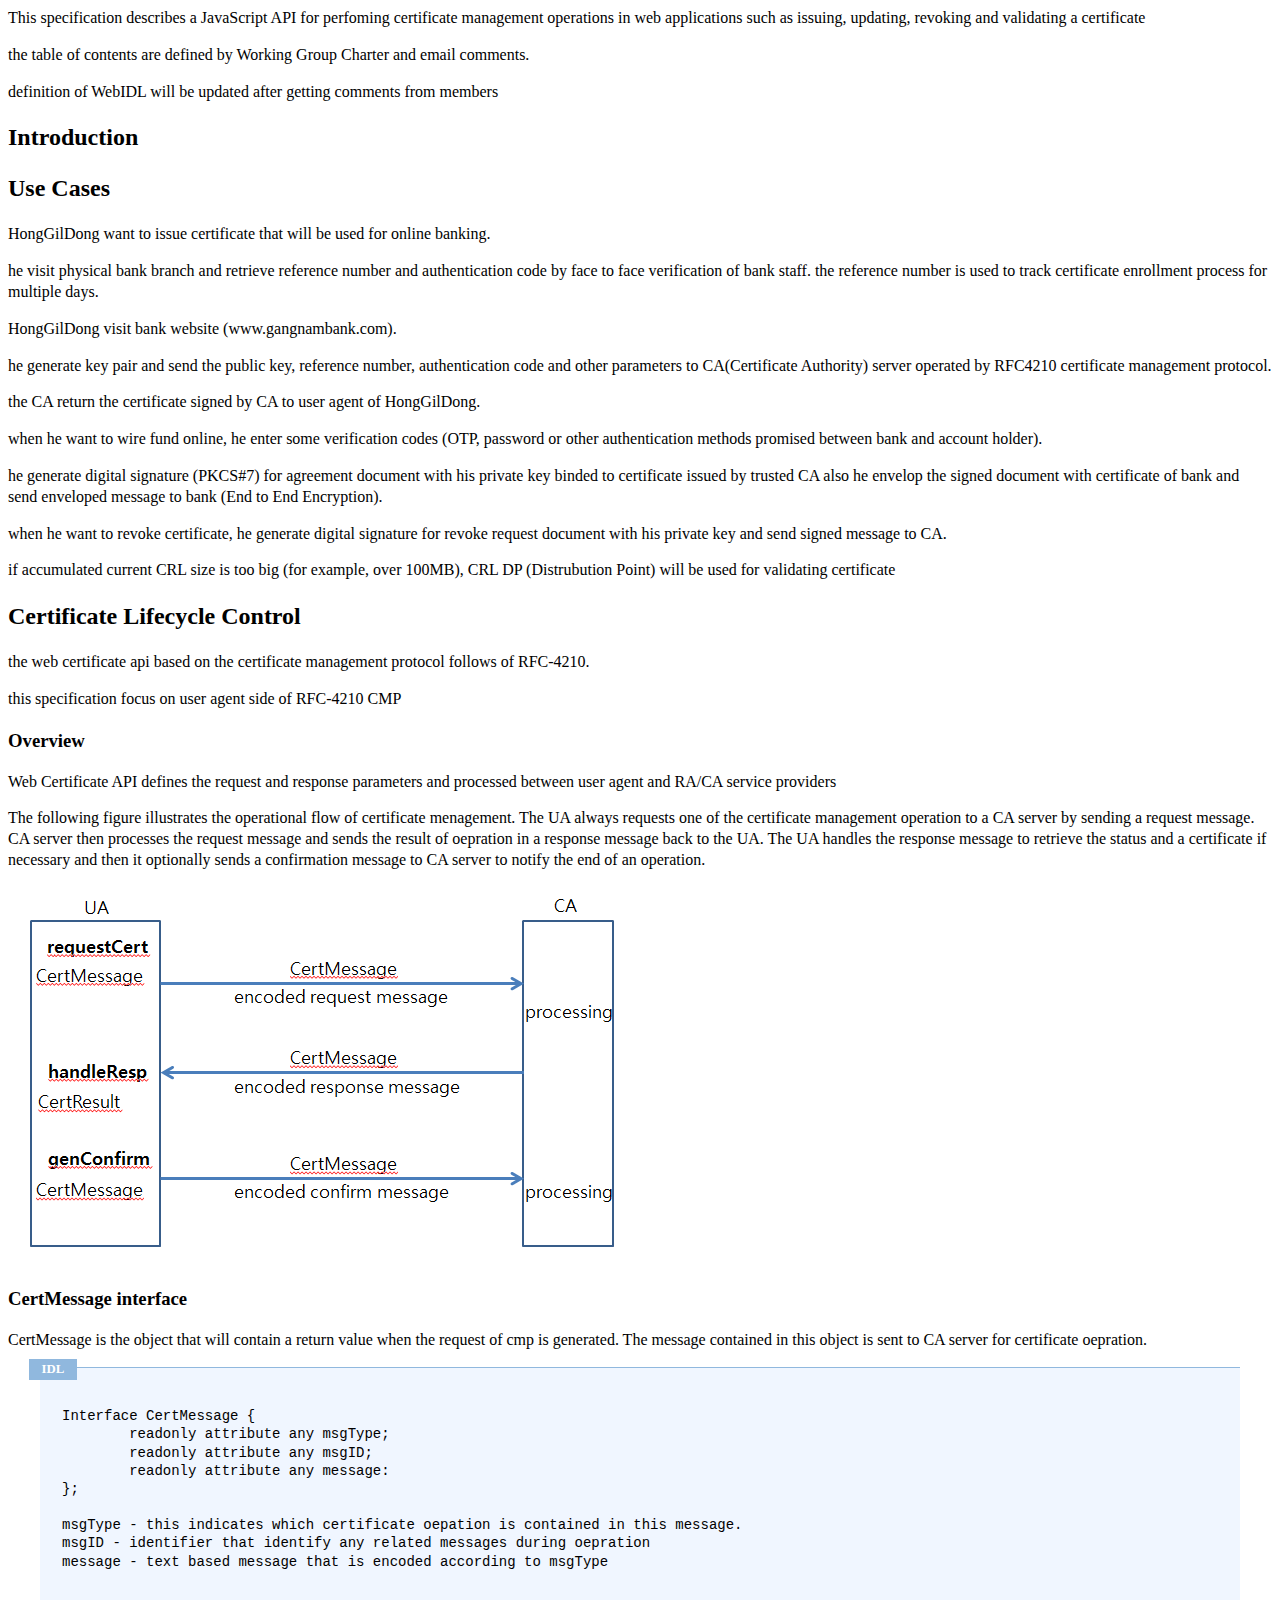
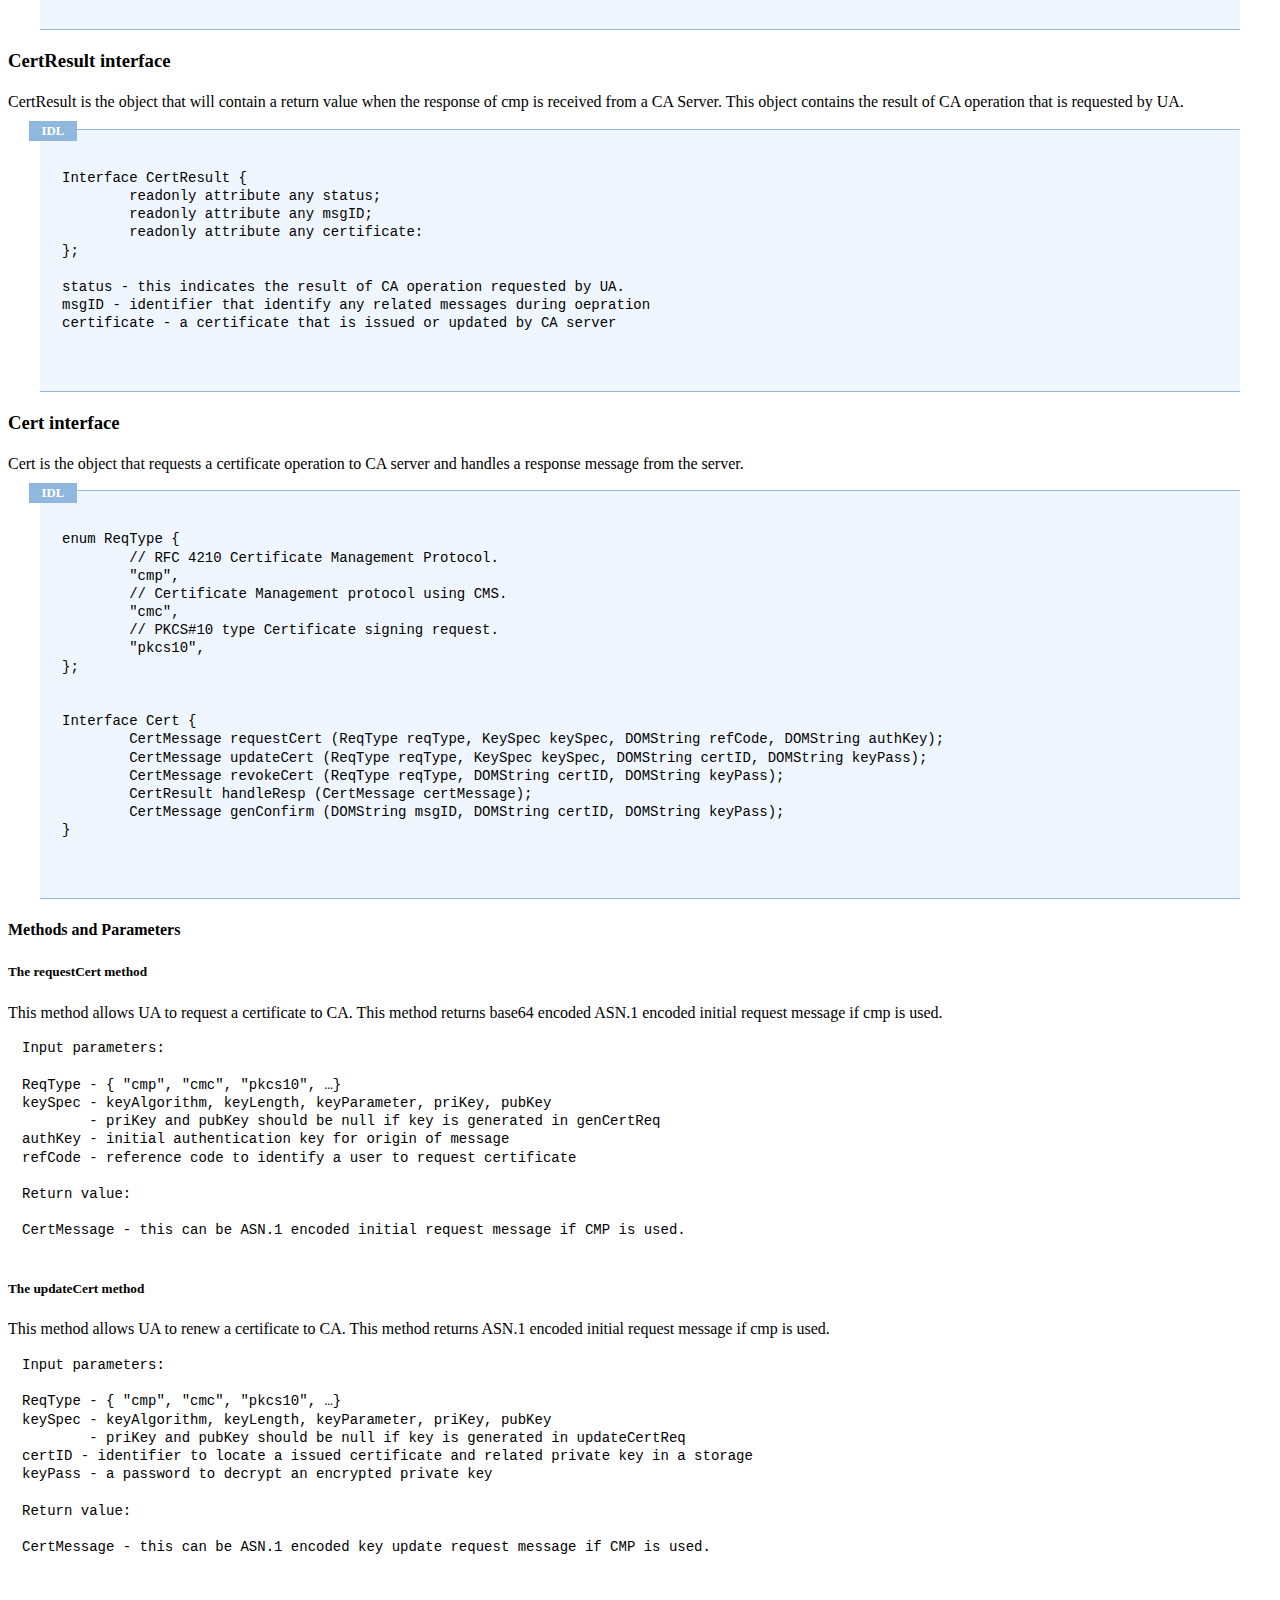
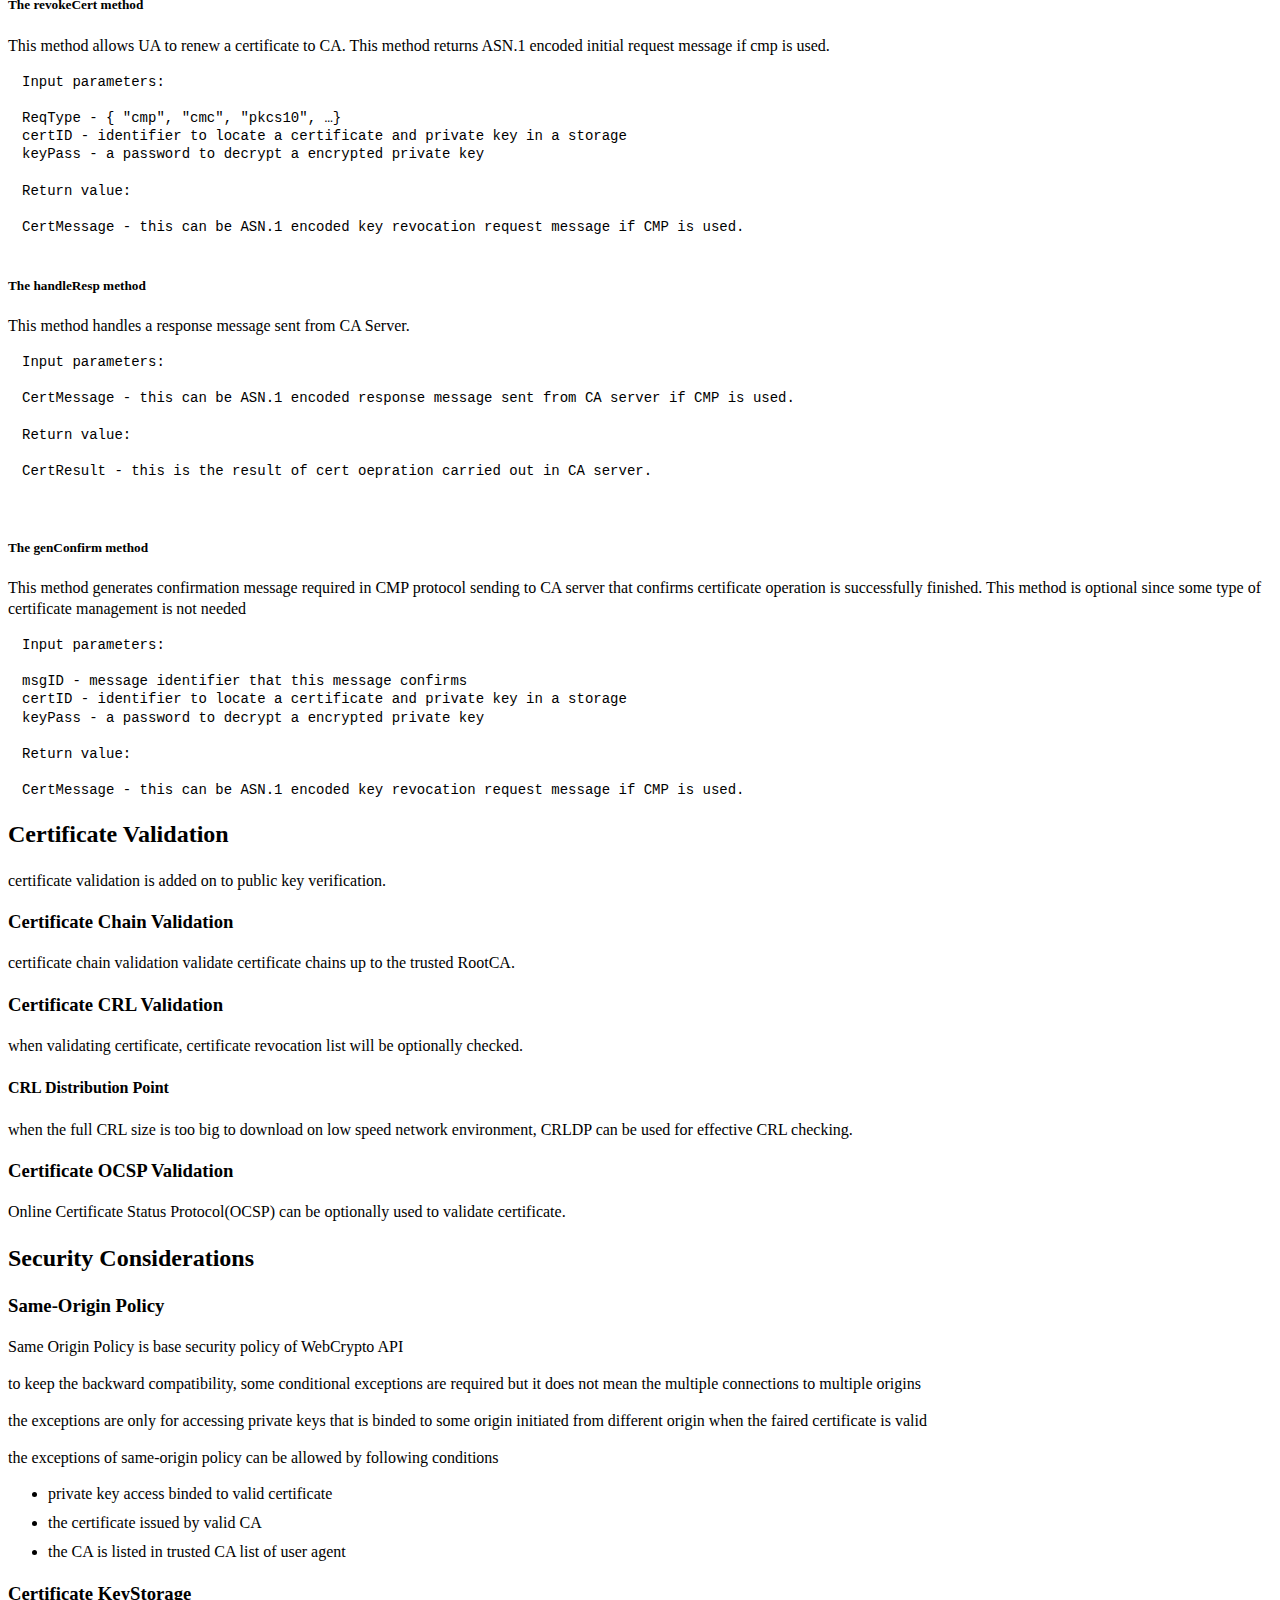
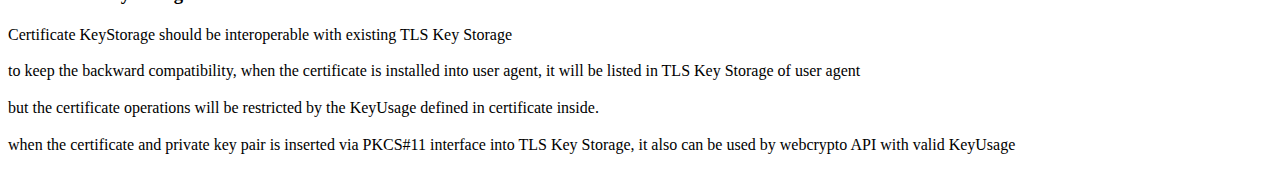
<file: webcertapi.html>
<!DOCTYPE html>
<html>
<head>
<title>Web Certificate API Specification</title>
<meta http-equiv='Content-Type' content='text/html;charset=utf-8' />
<LINK rel=stylesheet type=text/css href="webcrypto.css">

<script src='http://www.w3.org/Tools/respec/respec-w3c-common' class='remove' async></script>
<script class='remove'>
      var respecConfig = {
          // document info
          specStatus:           "ED",
          shortName:            "webcertapi",
          // publishDate:   "2013-03-29",
          // previousMaturity: "WD",
          // previousPublishDate:  "2009-03-15",
          // previousURI : "http://dev.w3.org/2009/dap/ReSpec.js/documentation.html",
          previousURI:           "http://mountielee.github.com/webcertapi/webcertapi_draft.html",
          copyrightStart:       "2013",
          edDraftURI:           "http://mountielee.github.com/webcertapi/webcertapi.html",
          // lcEnd:  "2010-08-06",
          // extraCSS:             ["../css/respec.css"],
          extraCSS:             ["http://dev.w3.org/2009/dap/ReSpec.js/css/respec.css"],

          // editors
          editors:  [
              { name: "Mountie Lee", url: "",
                company: "PayGate", companyURL: "http://www.paygate.net/" },
              { name: "Sangrae Cho", url: "",
                company: "ETRI", companyURL: "http://www.etri.or.kr/" },
          ],
          
          // WG
          wg:           "Web Cryptography Working Group",
          wgURI:        "http://www.w3.org/2012/webcrypto/",
          wgPublicList: "",
          wgPatentURI:  "",
      };
    </script>
</head>
<body>
        <section id='abstract'>
		This specification describes a JavaScript API for perfoming certificate management operations in web applications such as issuing, updating, revoking and validating a certificate
	</section>

	<section id='sotd'>
		<p>the table of contents are defined by Working Group Charter and email comments.</p>
		<p>definition of WebIDL will be updated after getting comments from members</p>
	</section>

	<section>
		<h2>Introduction</h2>
	</section>
	<section>
		<h2>Use Cases</h2>
		<p>HongGilDong want to issue certificate that will be used for online banking.</p>
        <p>he visit physical bank branch and retrieve reference number and authentication code by face to face verification of bank staff.  the reference number is used to track certificate enrollment process for multiple days.</p>
        <p>HongGilDong visit bank website (www.gangnambank.com).</p>
        <p>he generate key pair and send the public key, reference number, authentication code and other parameters to CA(Certificate Authority) server operated by RFC4210 certificate management protocol.</p>
        <p>the CA return the certificate signed by CA to user agent of HongGilDong.</p>
        <p>when he want to wire fund online, he enter some verification codes (OTP, password or other authentication methods promised between bank and account holder).</p>
        <p>he generate digital signature (PKCS#7) for agreement document with his private key binded to certificate issued by trusted CA also he envelop the signed document with certificate of bank and send enveloped message to bank (End to End Encryption).</p>
        <p>when he want to revoke certificate, he generate digital signature for revoke request document with his private key and send signed message to CA.</p>
        <p>if accumulated current CRL size is too big (for example, over 100MB), CRL DP (Distrubution Point) will be used for validating certificate</p>
	</section>

	<section>
		<h2>Certificate Lifecycle Control</h2>
		<p>the web certificate api based on the certificate management protocol follows of RFC-4210. </p>
		<p>this specification focus on user agent side of RFC-4210 CMP</P>
		<section>
			<h3>Overview</h3>
			<p>Web Certificate API defines the request and response parameters and processed between user agent and RA/CA service providers</p>
			<p>The following figure illustrates the operational flow of certificate menagement. The UA always requests one of the certificate management operation to a CA server by sending a request message. CA server then processes the request message and sends the result of oepration in a response message back to the UA. The UA handles the response message to retrieve the status and a certificate if necessary and then it optionally sends a confirmation message to CA server to notify the end of an operation.</p>
			<img src=cert_overview.PNG />
		</section>	
		<section>
			<h3>CertMessage interface</h3>
			<p>CertMessage is the object that will contain a return value when the request of cmp is generated. The message contained in this object is sent to CA server for certificate oepration.</p>
		<div class="block">
		<div class="blockTitleDiv"><span class="blockTitle">IDL</span></div>
                <div class="blockContent">
		<pre class="code">
		<code class="idl-code">
Interface CertMessage { 
        readonly attribute any msgType;
        readonly attribute any msgID;
        readonly attribute any message:
};

msgType - this indicates which certificate oepation is contained in this message.
msgID - identifier that identify any related messages during oepration
message - text based message that is encoded according to msgType
        	</code>
		</pre>
        	</div>
        	</div>
        	        
		</section>	
		<section>
			<h3>CertResult interface</h3>
			<p>CertResult is the object that will contain a return value when the response of cmp is received from a CA Server. This object contains the result of CA operation that is requested by UA.</p>

		<div class="block">
		<div class="blockTitleDiv"><span class="blockTitle">IDL</span></div>
                <div class="blockContent">
		<pre class="code">
		<code class="idl-code">
Interface CertResult { 
	readonly attribute any status;
	readonly attribute any msgID;
	readonly attribute any certificate:
};

status - this indicates the result of CA operation requested by UA.
msgID - identifier that identify any related messages during oepration
certificate - a certificate that is issued or updated by CA server
		</code>
		</pre>
		</div>
		</div>
		</section>	
		<section>
			<h3>Cert interface</h3>
			<p>Cert is the object that requests a certificate operation to CA server and handles a response message from the server.</p>
		<div class="block">
		<div class="blockTitleDiv"><span class="blockTitle">IDL</span></div>
                <div class="blockContent">
		<pre class="code">
			<code class="idl-code">
enum ReqType {
	// RFC 4210 Certificate Management Protocol.
	"cmp",
	// Certificate Management protocol using CMS.
	"cmc",
	// PKCS#10 type Certificate signing request.
	"pkcs10",
};


Interface Cert {
	CertMessage requestCert (ReqType reqType, KeySpec keySpec, DOMString refCode, DOMString authKey);
	CertMessage updateCert (ReqType reqType, KeySpec keySpec, DOMString certID, DOMString keyPass);
	CertMessage revokeCert (ReqType reqType, DOMString certID, DOMString keyPass);
	CertResult handleResp (CertMessage certMessage);
	CertMessage genConfirm (DOMString msgID, DOMString certID, DOMString keyPass);
}
			</code>
		</pre>
		</div>
		</div>
			<section>
				<h4>Methods and Parameters</h4>
				<section>
					<h5>The requestCert method</h5>
					<p>This method allows UA to request a certificate to CA. This method returns base64 encoded ASN.1 encoded initial request message if cmp is used.</p>
					<pre class="code">
Input parameters:

ReqType - { "cmp", "cmc", "pkcs10", …}
keySpec - keyAlgorithm, keyLength, keyParameter, priKey, pubKey 
	- priKey and pubKey should be null if key is generated in genCertReq
authKey - initial authentication key for origin of message
refCode - reference code to identify a user to request certificate

Return value:

CertMessage - this can be ASN.1 encoded initial request message if CMP is used.
					</pre>
				</section>
				<section>
					<h5>The updateCert method</h5>
					<p>This method allows UA to renew a certificate to CA. This method returns ASN.1 encoded initial request message if cmp is used.</p>
					<pre class="code">
Input parameters:

ReqType - { "cmp", "cmc", "pkcs10", …}
keySpec - keyAlgorithm, keyLength, keyParameter, priKey, pubKey 
	- priKey and pubKey should be null if key is generated in updateCertReq
certID - identifier to locate a issued certificate and related private key in a storage
keyPass - a password to decrypt an encrypted private key

Return value:

CertMessage - this can be ASN.1 encoded key update request message if CMP is used.
					</pre>
				</section>
				<section>
					<h5>The revokeCert method</h5>
					<p>This method allows UA to renew a certificate to CA. This method returns ASN.1 encoded initial request message if cmp is used.</p>
					<pre class="code">
Input parameters:

ReqType - { "cmp", "cmc", "pkcs10", …}
certID - identifier to locate a certificate and private key in a storage
keyPass - a password to decrypt a encrypted private key

Return value:

CertMessage - this can be ASN.1 encoded key revocation request message if CMP is used.
					</pre>
				</section>
				<section>
					<h5>The handleResp method</h5>
					<p>This method handles a response message sent from CA Server.</p>
					<pre class="code">
Input parameters:

CertMessage - this can be ASN.1 encoded response message sent from CA server if CMP is used.

Return value:

CertResult - this is the result of cert oepration carried out in CA server.

					</pre>
				</section>
				<section>
					<h5>The genConfirm method</h5>
					<p>This method generates confirmation message required in CMP protocol sending to CA server that confirms certificate operation is successfully finished. This method is optional since some type of certificate management is not needed</p>
					<pre class="code">
Input parameters:

msgID - message identifier that this message confirms
certID - identifier to locate a certificate and private key in a storage
keyPass - a password to decrypt a encrypted private key

Return value:

CertMessage - this can be ASN.1 encoded key revocation request message if CMP is used.					</pre>
				</section>
			</section>
		</section>	
	</section>

	<section>
		<h2>Certificate Validation</h2>
		<p>certificate validation is added on to public key verification.</p>
		<section>
			<h3>Certificate Chain Validation</h3>
			<p>certificate chain validation validate certificate chains up to the trusted RootCA.</p>
		</section>
		<section>
			<h3>Certificate CRL Validation</h3>
			<p>when validating certificate, certificate revocation list will be optionally checked.
			<section>
				<h4>CRL Distribution Point</h4>
				<p>when the full CRL size is too big to download on low speed network environment, CRLDP can be used for effective CRL checking.</p>
			</section>
		</section>
		<section>
			<h3>Certificate OCSP Validation</h3>
			<p>Online Certificate Status Protocol(OCSP) can be optionally used to validate certificate.</p>
		</section>
	</section>

	<section>
		<h2>Security Considerations</h2>
		<section>
			<h3>Same-Origin Policy</h3>
			<p>Same Origin Policy is base security policy of WebCrypto API</p>
			<p>to keep the backward compatibility, some conditional exceptions are required but it does not mean the multiple connections to multiple origins</p> 
			<p>the exceptions are only for accessing private keys that is binded to some origin initiated from different origin when the faired certificate is valid</p>
			<p>the exceptions of same-origin policy can be allowed by following conditions</p>
			<ul>
				<li>private key access binded to valid certificate
				<li>the certificate issued by valid CA
				<li>the CA is listed in trusted CA list of user agent
			</ul>
		</section>
		<section>
			<h3>Certificate KeyStorage</h3>
			<p>Certificate KeyStorage should be interoperable with existing TLS Key Storage</p>
			<p>to keep the backward compatibility, when the certificate is installed into user agent, it will be listed in TLS Key Storage of user agent</p>
			<p>but the certificate operations will be restricted by the KeyUsage defined in certificate inside.</p>
			<p>when the certificate and private key pair is inserted via PKCS#11 interface into TLS Key Storage, it also can be used by webcrypto API with valid KeyUsage</p>
		</section>
	</section>
</body>
</html>
</file>
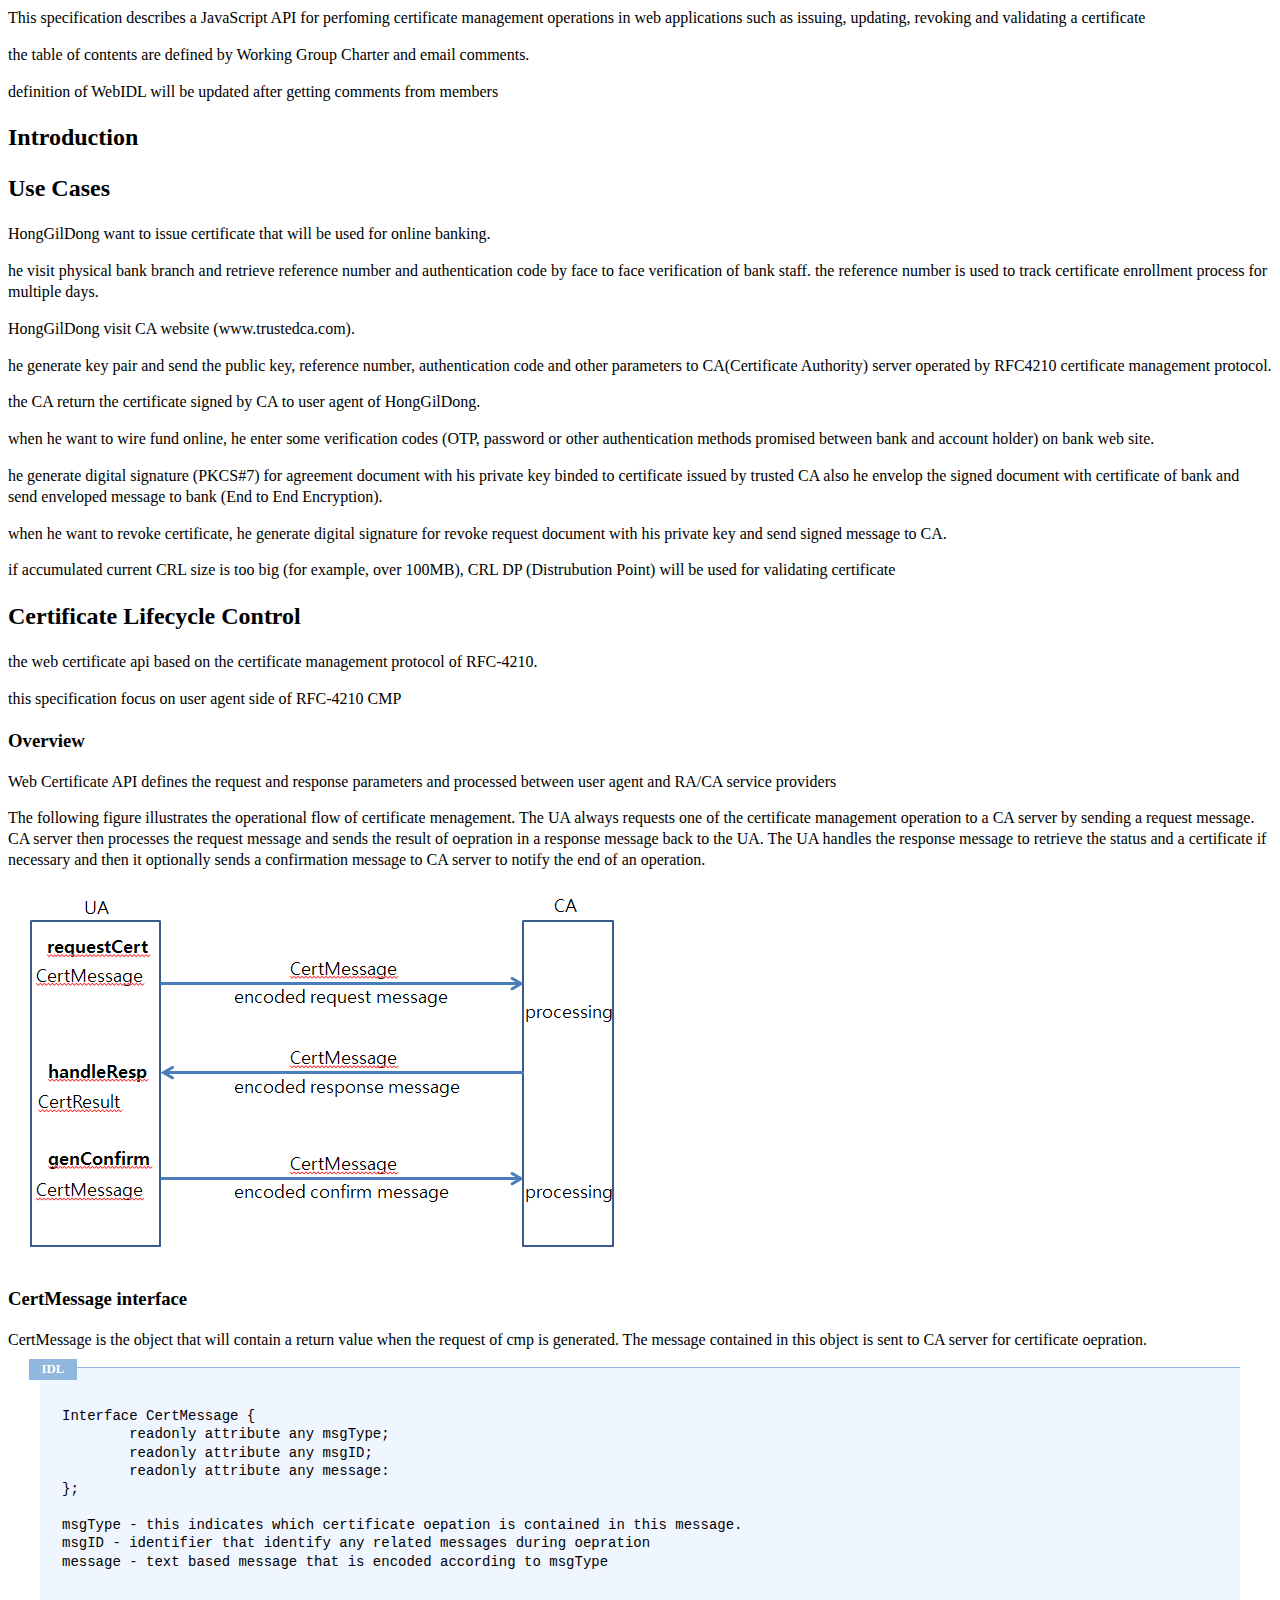
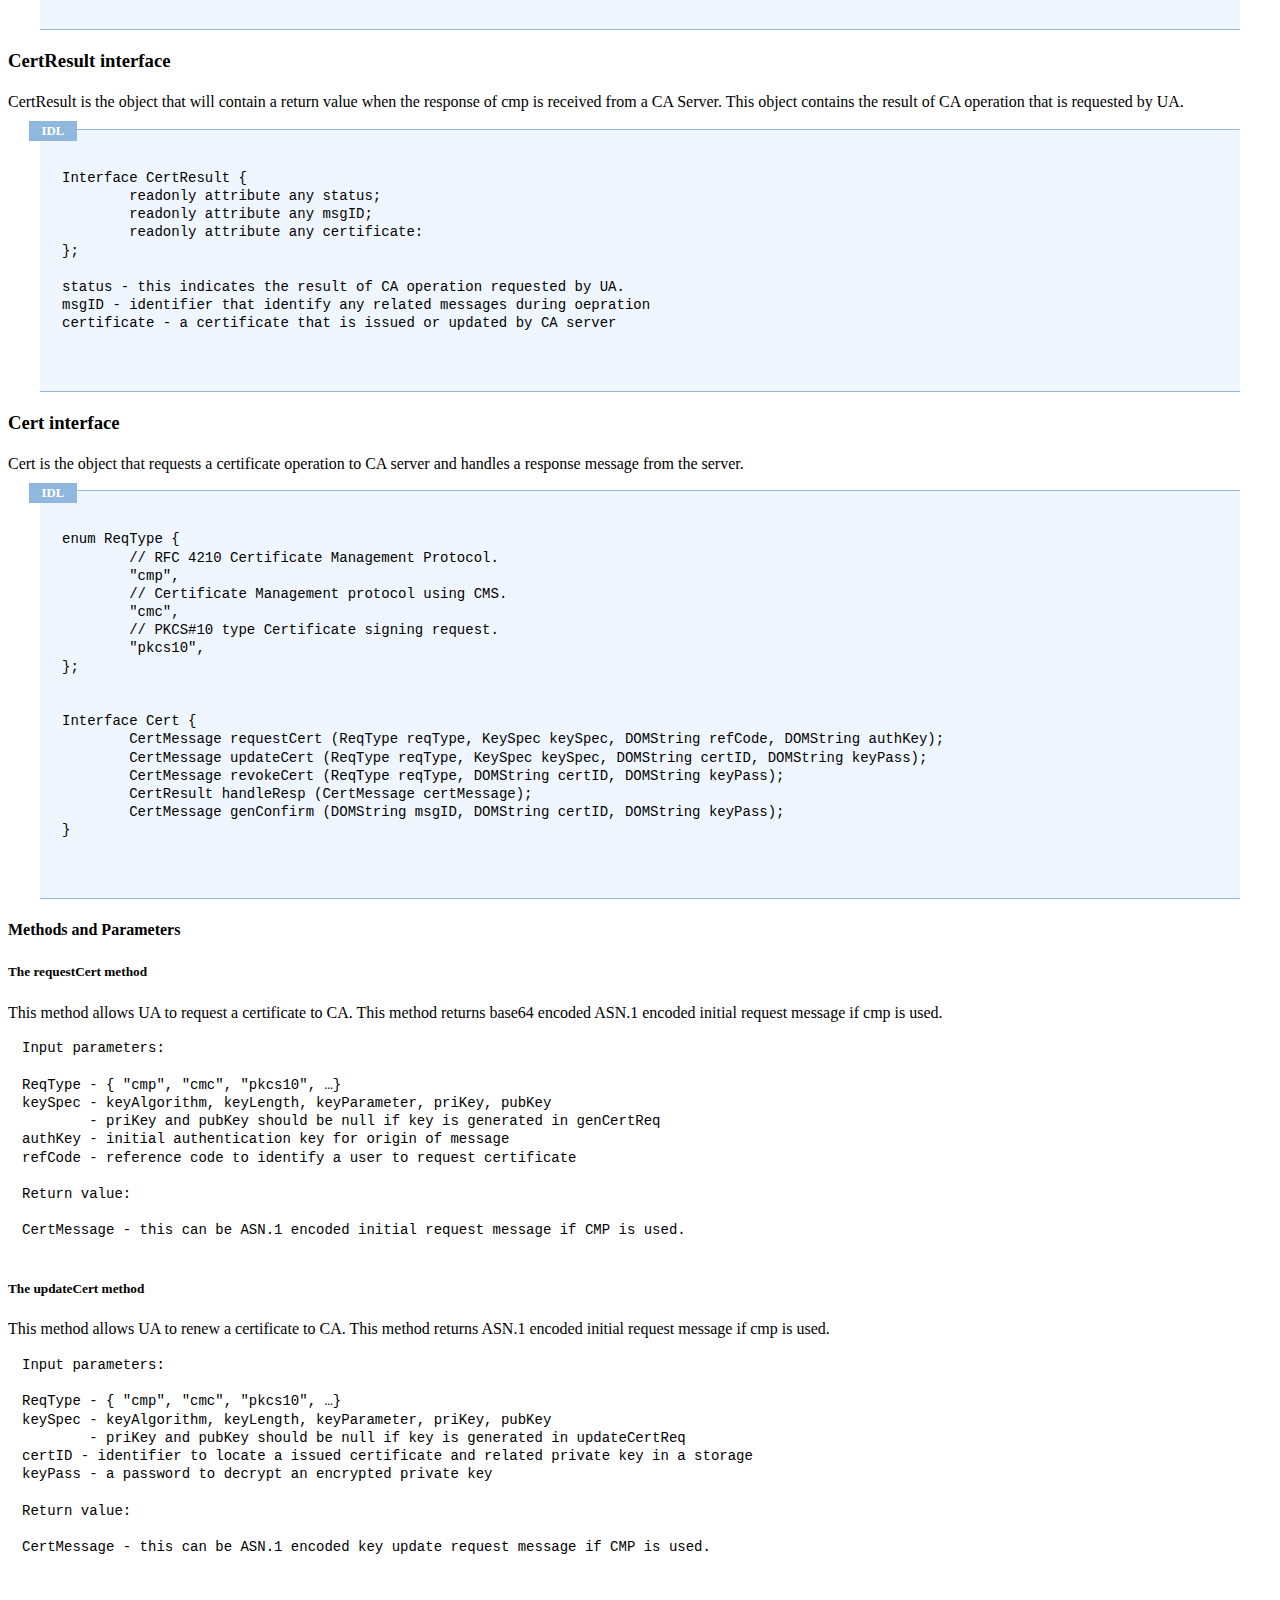
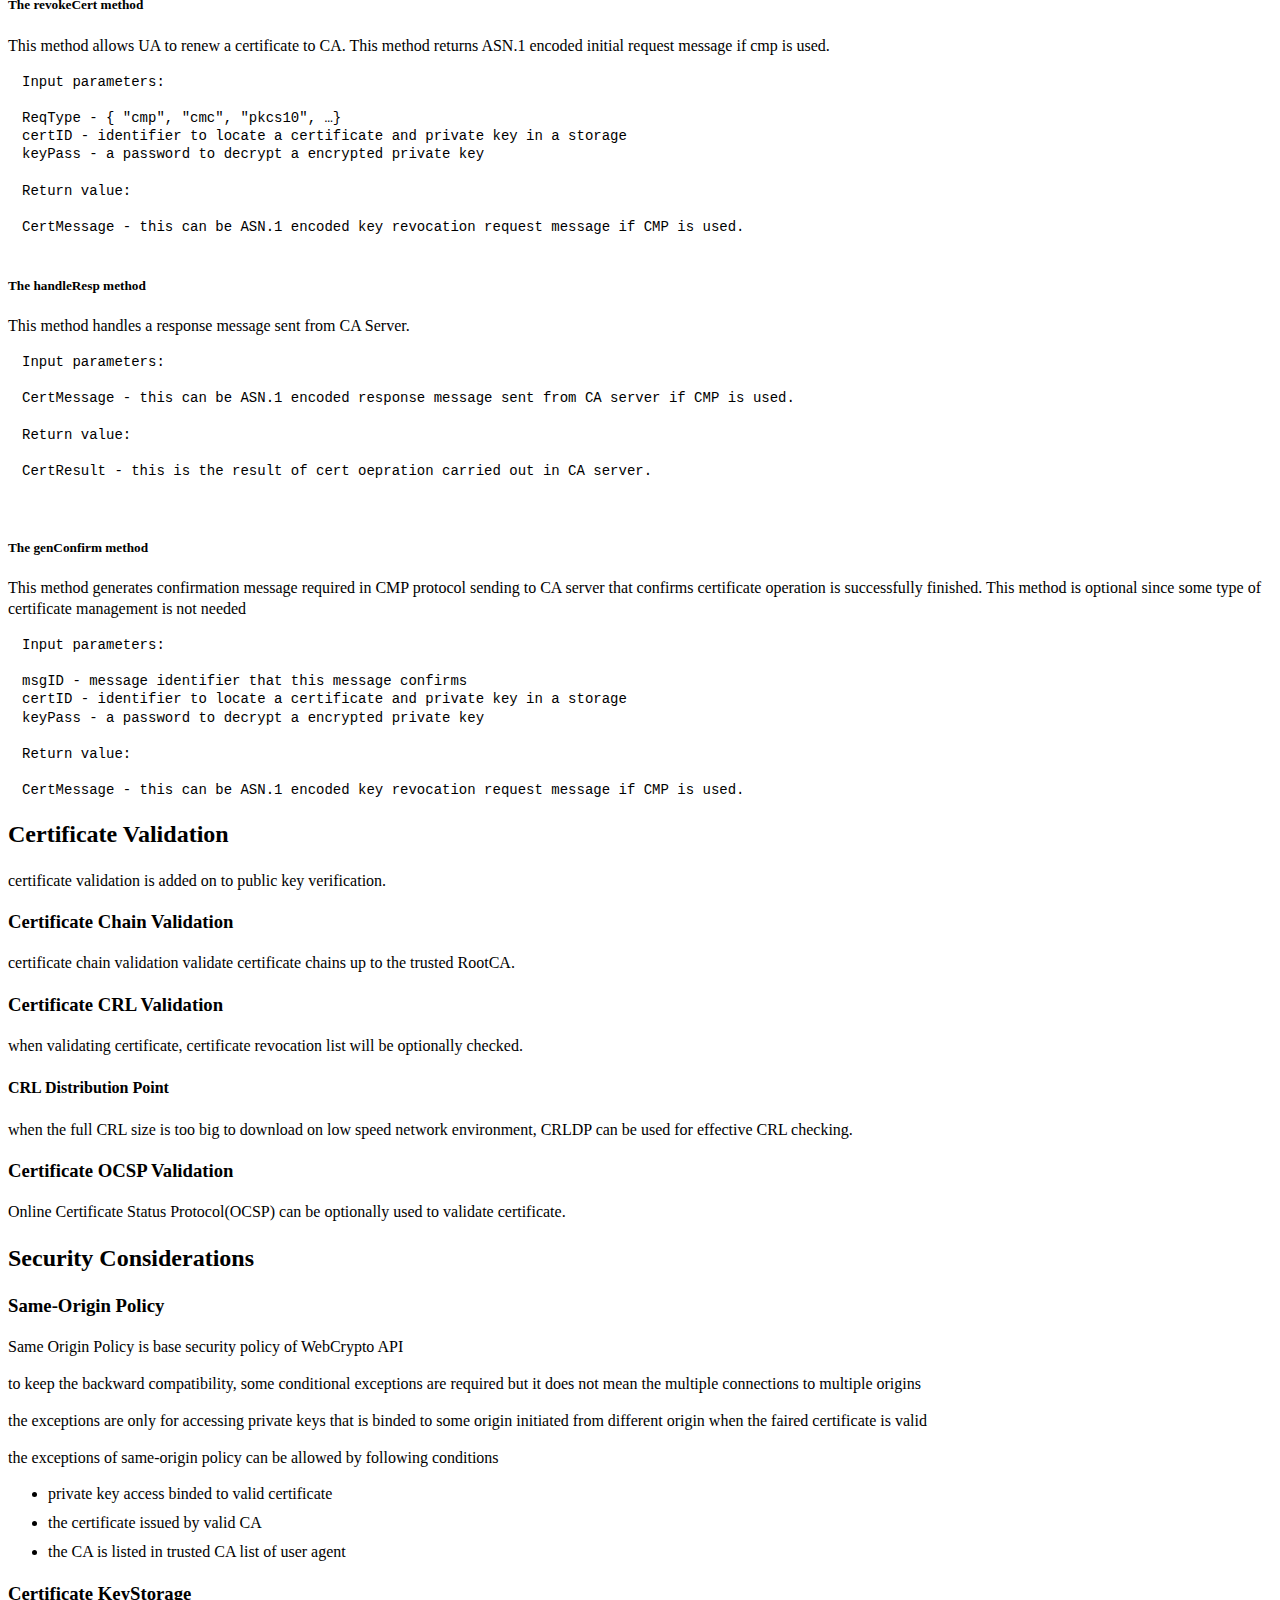
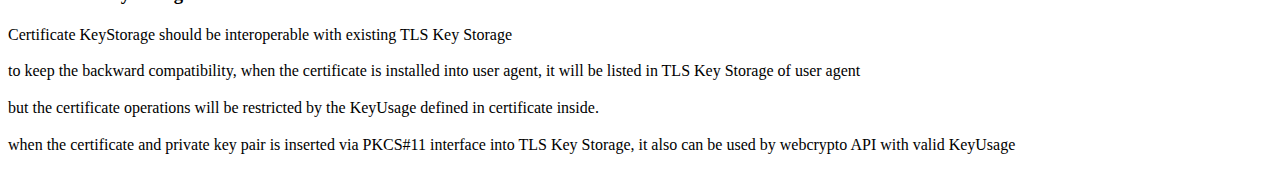
<file: webcertapi_draft.html>
<!DOCTYPE html>
<html>
<head>
<title>Web Certificate API Specification</title>
<meta http-equiv='Content-Type' content='text/html;charset=utf-8' />
<LINK rel=stylesheet type=text/css href="webcrypto.css">

<script src='http://www.w3.org/Tools/respec/respec-w3c-common' class='remove' async></script>
<script class='remove'>
      var respecConfig = {
          // document info
          specStatus:           "ED",
          shortName:            "webcertapi",
          // publishDate:   "2013-03-29",
          // previousMaturity: "WD",
          // previousPublishDate:  "2009-03-15",
          // previousURI : "http://dev.w3.org/2009/dap/ReSpec.js/documentation.html",
          copyrightStart:       "2013",
          edDraftURI:           "http://mountielee.github.com/webcertapi/webcertapi_draft.html",
          // lcEnd:  "2010-08-06",
          // extraCSS:             ["../css/respec.css"],
          extraCSS:             ["http://dev.w3.org/2009/dap/ReSpec.js/css/respec.css"],

          // editors
          editors:  [
              { name: "Mountie Lee", url: "",
                company: "PayGate", companyURL: "http://www.paygate.net/" },
              { name: "Sangrae Cho", url: "",
                company: "ETRI", companyURL: "http://www.etri.or.kr/" },
          ],
          
          // WG
          wg:           "Web Cryptography Working Group",
          wgURI:        "http://www.w3.org/2012/webcrypto/",
          wgPublicList: "",
          wgPatentURI:  "",
      };
    </script>
</head>
<body>
        <section id='abstract'>
		This specification describes a JavaScript API for perfoming certificate management operations in web applications such as issuing, updating, revoking and validating a certificate
	</section>

	<section id='sotd'>
		<p>the table of contents are defined by Working Group Charter and email comments.</p>
		<p>definition of WebIDL will be updated after getting comments from members</p>
	</section>

	<section>
		<h2>Introduction</h2>
	</section>
	<section>
		<h2>Use Cases</h2>
		<p>HongGilDong want to issue certificate that will be used for online banking.</p>
        <p>he visit physical bank branch and retrieve reference number and authentication code by face to face verification of bank staff.  the reference number is used to track certificate enrollment process for multiple days.</p>
        <p>HongGilDong visit CA website (www.trustedca.com).</p>
        <p>he generate key pair and send the public key, reference number, authentication code and other parameters to CA(Certificate Authority) server operated by RFC4210 certificate management protocol.</p>
        <p>the CA return the certificate signed by CA to user agent of HongGilDong.</p>
        <p>when he want to wire fund online, he enter some verification codes (OTP, password or other authentication methods promised between bank and account holder) on bank web site.</p>
        <p>he generate digital signature (PKCS#7) for agreement document with his private key binded to certificate issued by trusted CA also he envelop the signed document with certificate of bank and send enveloped message to bank (End to End Encryption).</p>
        <p>when he want to revoke certificate, he generate digital signature for revoke request document with his private key and send signed message to CA.</p>
        <p>if accumulated current CRL size is too big (for example, over 100MB), CRL DP (Distrubution Point) will be used for validating certificate</p>
	</section>

	<section>
		<h2>Certificate Lifecycle Control</h2>
		<p>the web certificate api based on the certificate management protocol of RFC-4210. </p>
		<p>this specification focus on user agent side of RFC-4210 CMP</P>
		<section>
			<h3>Overview</h3>
			<p>Web Certificate API defines the request and response parameters and processed between user agent and RA/CA service providers</p>
			<p>The following figure illustrates the operational flow of certificate menagement. The UA always requests one of the certificate management operation to a CA server by sending a request message. CA server then processes the request message and sends the result of oepration in a response message back to the UA. The UA handles the response message to retrieve the status and a certificate if necessary and then it optionally sends a confirmation message to CA server to notify the end of an operation.</p>
			<img src=cert_overview.PNG />
		</section>	
		<section>
			<h3>CertMessage interface</h3>
			<p>CertMessage is the object that will contain a return value when the request of cmp is generated. The message contained in this object is sent to CA server for certificate oepration.</p>
		<div class="block">
		<div class="blockTitleDiv"><span class="blockTitle">IDL</span></div>
                <div class="blockContent">
		<pre class="code">
		<code class="idl-code">
Interface CertMessage { 
        readonly attribute any msgType;
        readonly attribute any msgID;
        readonly attribute any message:
};

msgType - this indicates which certificate oepation is contained in this message.
msgID - identifier that identify any related messages during oepration
message - text based message that is encoded according to msgType
        	</code>
		</pre>
        	</div>
        	</div>
        	        
		</section>	
		<section>
			<h3>CertResult interface</h3>
			<p>CertResult is the object that will contain a return value when the response of cmp is received from a CA Server. This object contains the result of CA operation that is requested by UA.</p>

		<div class="block">
		<div class="blockTitleDiv"><span class="blockTitle">IDL</span></div>
                <div class="blockContent">
		<pre class="code">
		<code class="idl-code">
Interface CertResult { 
	readonly attribute any status;
	readonly attribute any msgID;
	readonly attribute any certificate:
};

status - this indicates the result of CA operation requested by UA.
msgID - identifier that identify any related messages during oepration
certificate - a certificate that is issued or updated by CA server
		</code>
		</pre>
		</div>
		</div>
		</section>	
		<section>
			<h3>Cert interface</h3>
			<p>Cert is the object that requests a certificate operation to CA server and handles a response message from the server.</p>
		<div class="block">
		<div class="blockTitleDiv"><span class="blockTitle">IDL</span></div>
                <div class="blockContent">
		<pre class="code">
			<code class="idl-code">
enum ReqType {
	// RFC 4210 Certificate Management Protocol.
	"cmp",
	// Certificate Management protocol using CMS.
	"cmc",
	// PKCS#10 type Certificate signing request.
	"pkcs10",
};


Interface Cert {
	CertMessage requestCert (ReqType reqType, KeySpec keySpec, DOMString refCode, DOMString authKey);
	CertMessage updateCert (ReqType reqType, KeySpec keySpec, DOMString certID, DOMString keyPass);
	CertMessage revokeCert (ReqType reqType, DOMString certID, DOMString keyPass);
	CertResult handleResp (CertMessage certMessage);
	CertMessage genConfirm (DOMString msgID, DOMString certID, DOMString keyPass);
}
			</code>
		</pre>
		</div>
		</div>
			<section>
				<h4>Methods and Parameters</h4>
				<section>
					<h5>The requestCert method</h5>
					<p>This method allows UA to request a certificate to CA. This method returns base64 encoded ASN.1 encoded initial request message if cmp is used.</p>
					<pre class="code">
Input parameters:

ReqType - { "cmp", "cmc", "pkcs10", …}
keySpec - keyAlgorithm, keyLength, keyParameter, priKey, pubKey 
	- priKey and pubKey should be null if key is generated in genCertReq
authKey - initial authentication key for origin of message
refCode - reference code to identify a user to request certificate

Return value:

CertMessage - this can be ASN.1 encoded initial request message if CMP is used.
					</pre>
				</section>
				<section>
					<h5>The updateCert method</h5>
					<p>This method allows UA to renew a certificate to CA. This method returns ASN.1 encoded initial request message if cmp is used.</p>
					<pre class="code">
Input parameters:

ReqType - { "cmp", "cmc", "pkcs10", …}
keySpec - keyAlgorithm, keyLength, keyParameter, priKey, pubKey 
	- priKey and pubKey should be null if key is generated in updateCertReq
certID - identifier to locate a issued certificate and related private key in a storage
keyPass - a password to decrypt an encrypted private key

Return value:

CertMessage - this can be ASN.1 encoded key update request message if CMP is used.
					</pre>
				</section>
				<section>
					<h5>The revokeCert method</h5>
					<p>This method allows UA to renew a certificate to CA. This method returns ASN.1 encoded initial request message if cmp is used.</p>
					<pre class="code">
Input parameters:

ReqType - { "cmp", "cmc", "pkcs10", …}
certID - identifier to locate a certificate and private key in a storage
keyPass - a password to decrypt a encrypted private key

Return value:

CertMessage - this can be ASN.1 encoded key revocation request message if CMP is used.
					</pre>
				</section>
				<section>
					<h5>The handleResp method</h5>
					<p>This method handles a response message sent from CA Server.</p>
					<pre class="code">
Input parameters:

CertMessage - this can be ASN.1 encoded response message sent from CA server if CMP is used.

Return value:

CertResult - this is the result of cert oepration carried out in CA server.

					</pre>
				</section>
				<section>
					<h5>The genConfirm method</h5>
					<p>This method generates confirmation message required in CMP protocol sending to CA server that confirms certificate operation is successfully finished. This method is optional since some type of certificate management is not needed</p>
					<pre class="code">
Input parameters:

msgID - message identifier that this message confirms
certID - identifier to locate a certificate and private key in a storage
keyPass - a password to decrypt a encrypted private key

Return value:

CertMessage - this can be ASN.1 encoded key revocation request message if CMP is used.					</pre>
				</section>
			</section>
		</section>	
	</section>

	<section>
		<h2>Certificate Validation</h2>
		<p>certificate validation is added on to public key verification.</p>
		<section>
			<h3>Certificate Chain Validation</h3>
			<p>certificate chain validation validate certificate chains up to the trusted RootCA.</p>
		</section>
		<section>
			<h3>Certificate CRL Validation</h3>
			<p>when validating certificate, certificate revocation list will be optionally checked.
			<section>
				<h4>CRL Distribution Point</h4>
				<p>when the full CRL size is too big to download on low speed network environment, CRLDP can be used for effective CRL checking.</p>
			</section>
		</section>
		<section>
			<h3>Certificate OCSP Validation</h3>
			<p>Online Certificate Status Protocol(OCSP) can be optionally used to validate certificate.</p>
		</section>
	</section>

	<section>
		<h2>Security Considerations</h2>
		<section>
			<h3>Same-Origin Policy</h3>
			<p>Same Origin Policy is base security policy of WebCrypto API</p>
			<p>to keep the backward compatibility, some conditional exceptions are required but it does not mean the multiple connections to multiple origins</p> 
			<p>the exceptions are only for accessing private keys that is binded to some origin initiated from different origin when the faired certificate is valid</p>
			<p>the exceptions of same-origin policy can be allowed by following conditions</p>
			<ul>
				<li>private key access binded to valid certificate
				<li>the certificate issued by valid CA
				<li>the CA is listed in trusted CA list of user agent
			</ul>
		</section>
		<section>
			<h3>Certificate KeyStorage</h3>
			<p>Certificate KeyStorage should be interoperable with existing TLS Key Storage</p>
			<p>to keep the backward compatibility, when the certificate is installed into user agent, it will be listed in TLS Key Storage of user agent</p>
			<p>but the certificate operations will be restricted by the KeyUsage defined in certificate inside.</p>
			<p>when the certificate and private key pair is inserted via PKCS#11 interface into TLS Key Storage, it also can be used by webcrypto API with valid KeyUsage</p>
		</section>
	</section>
</body>
</html>
</file>
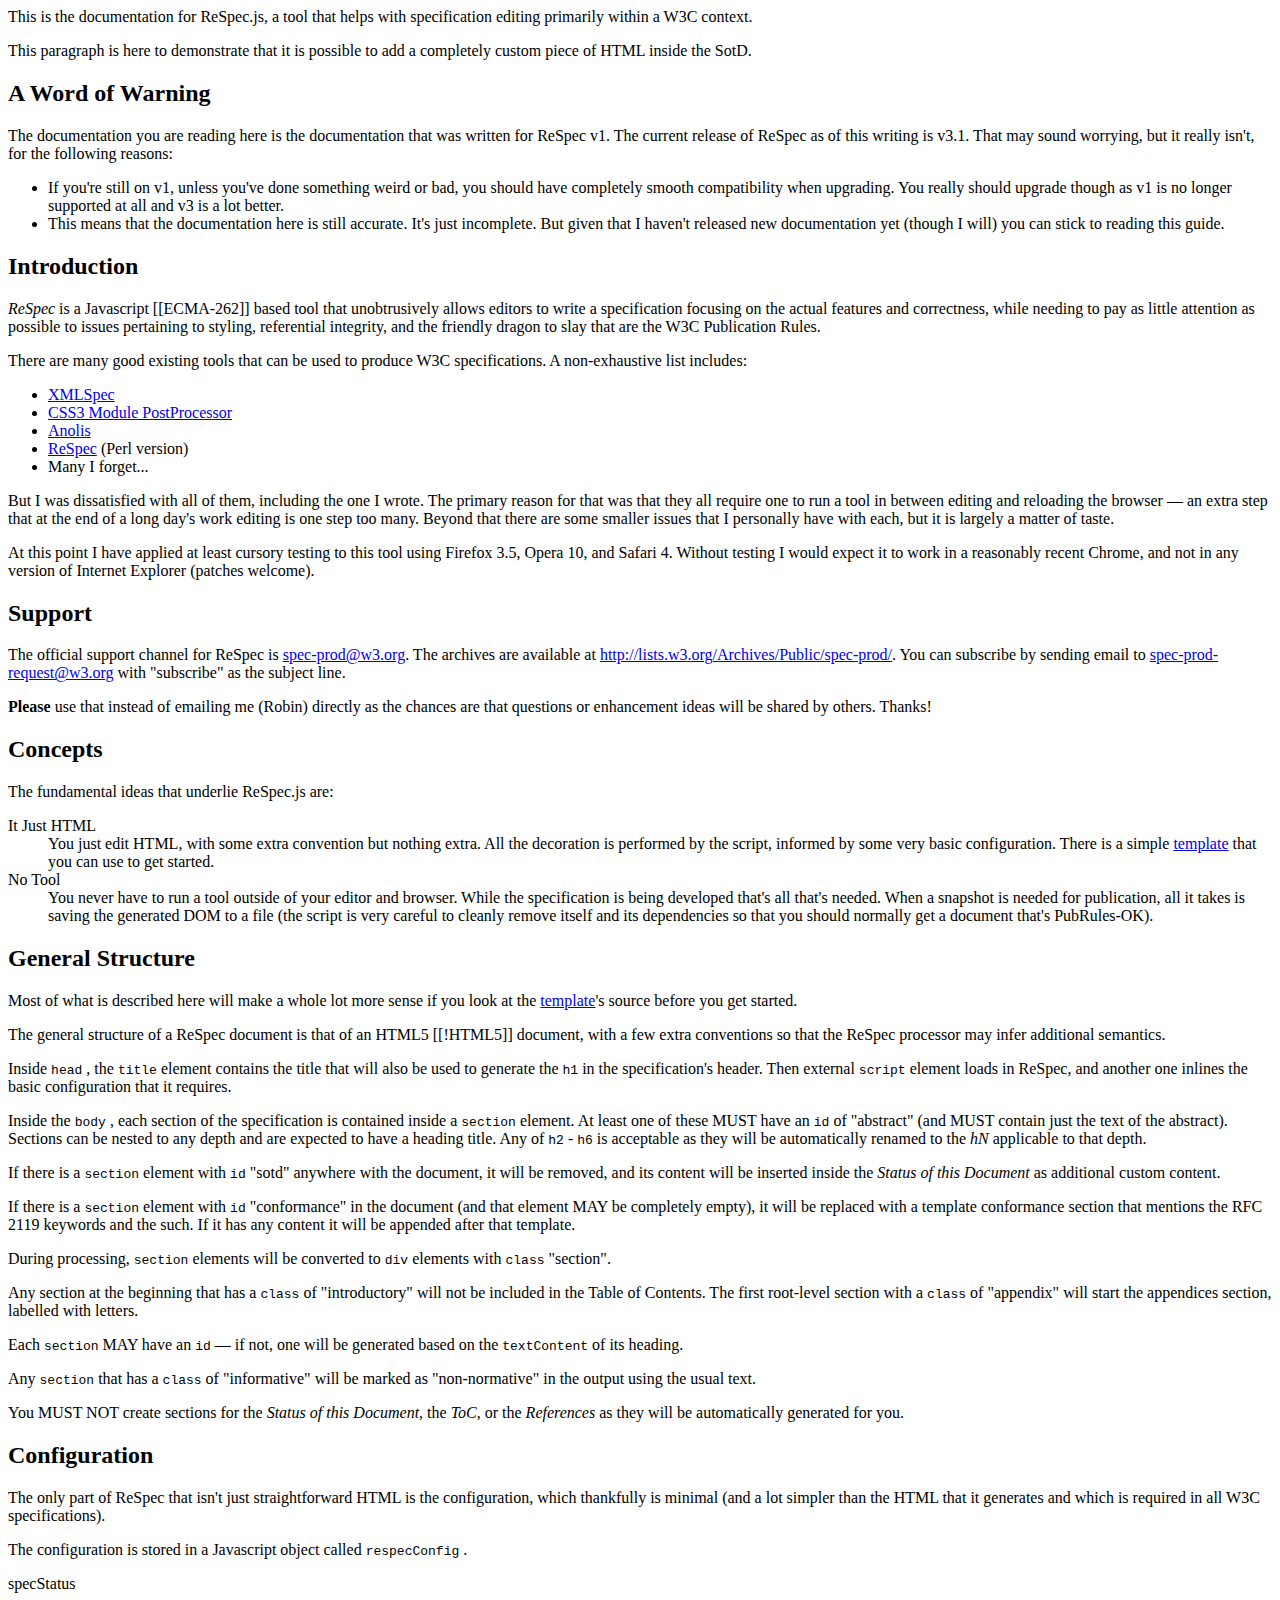
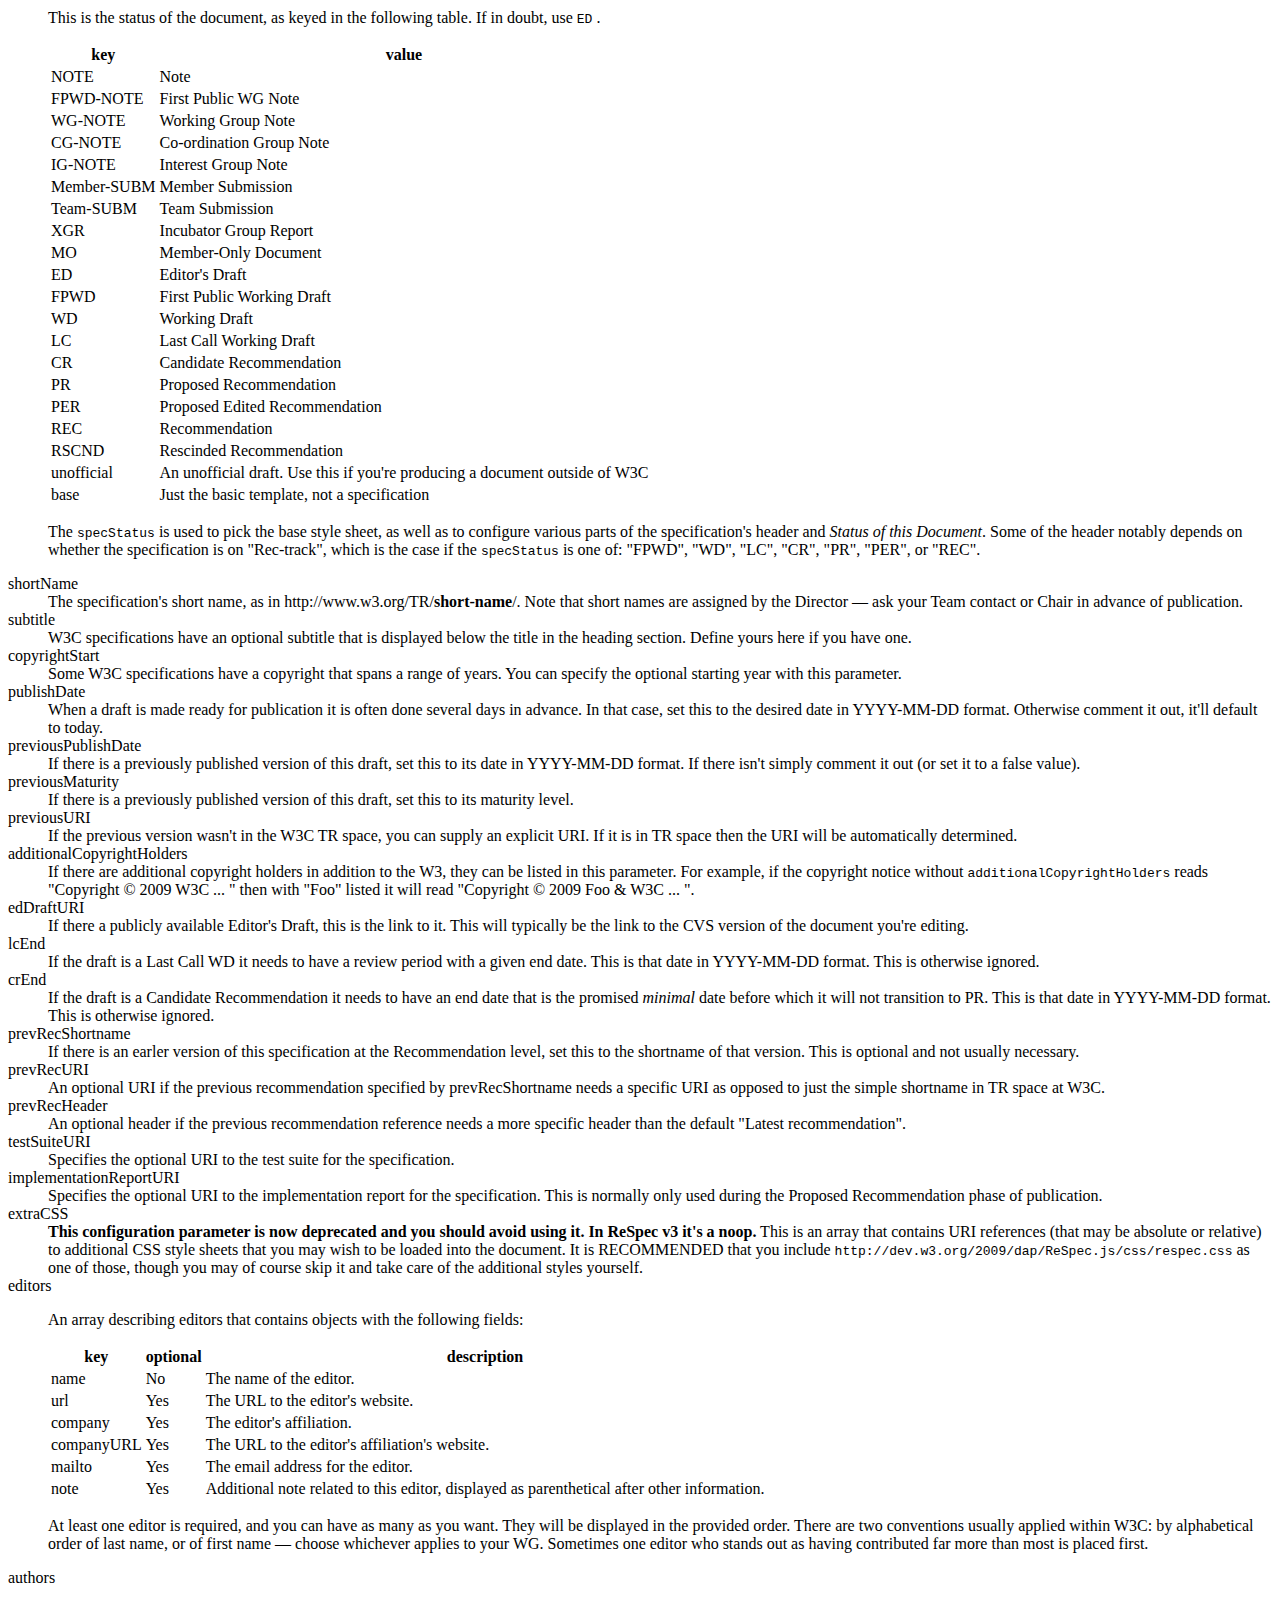
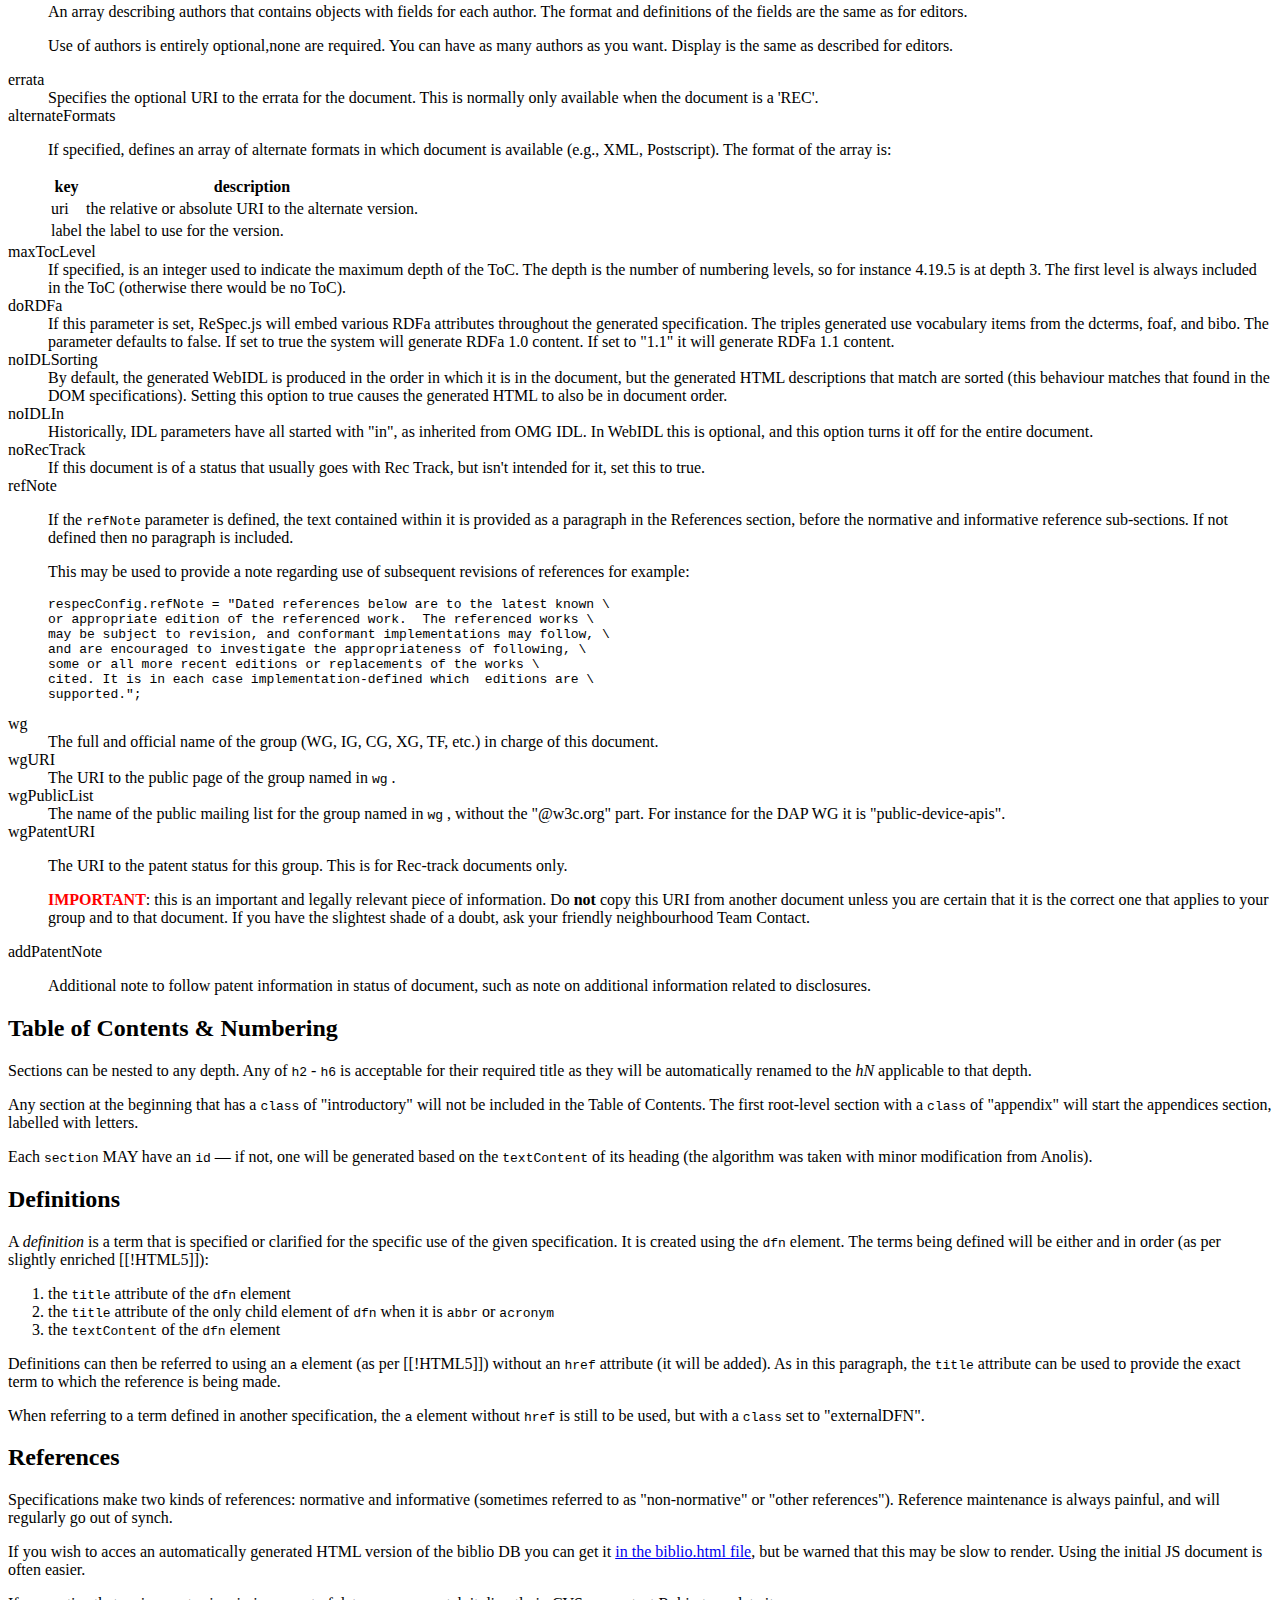
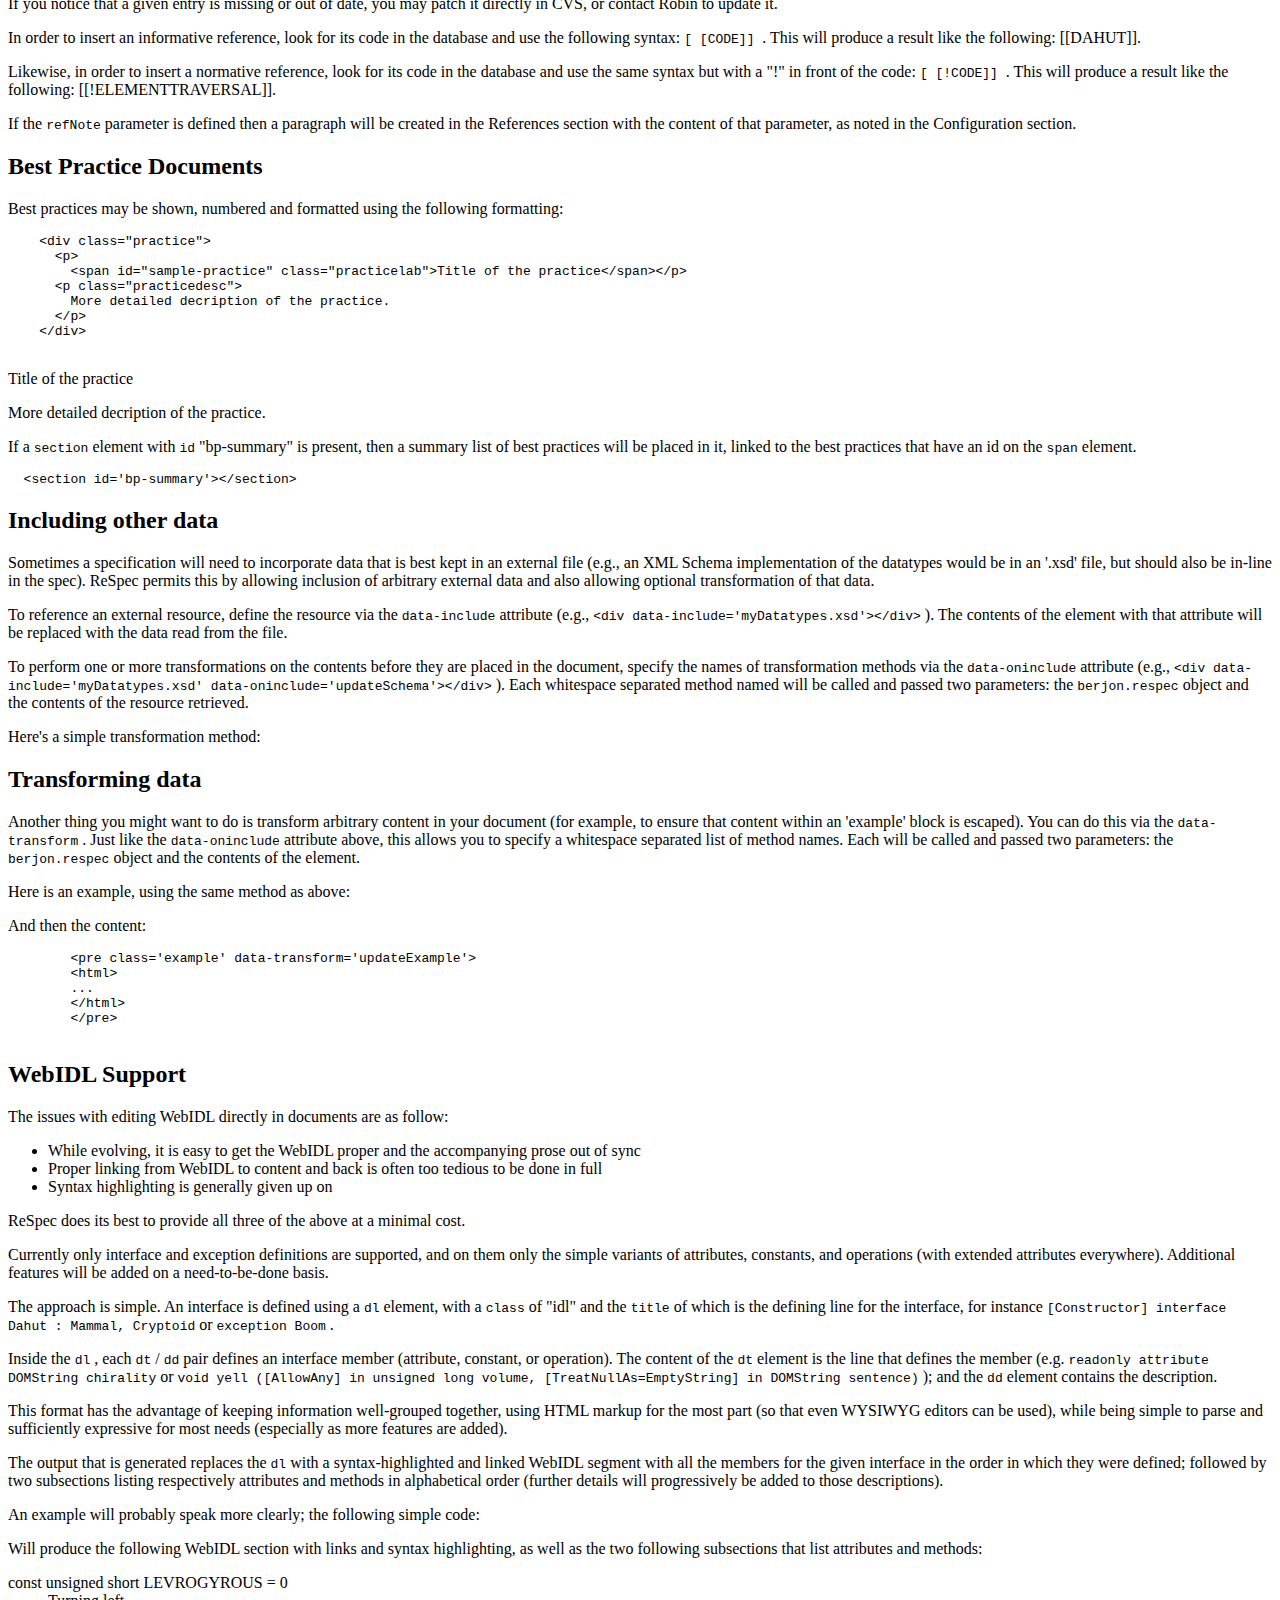
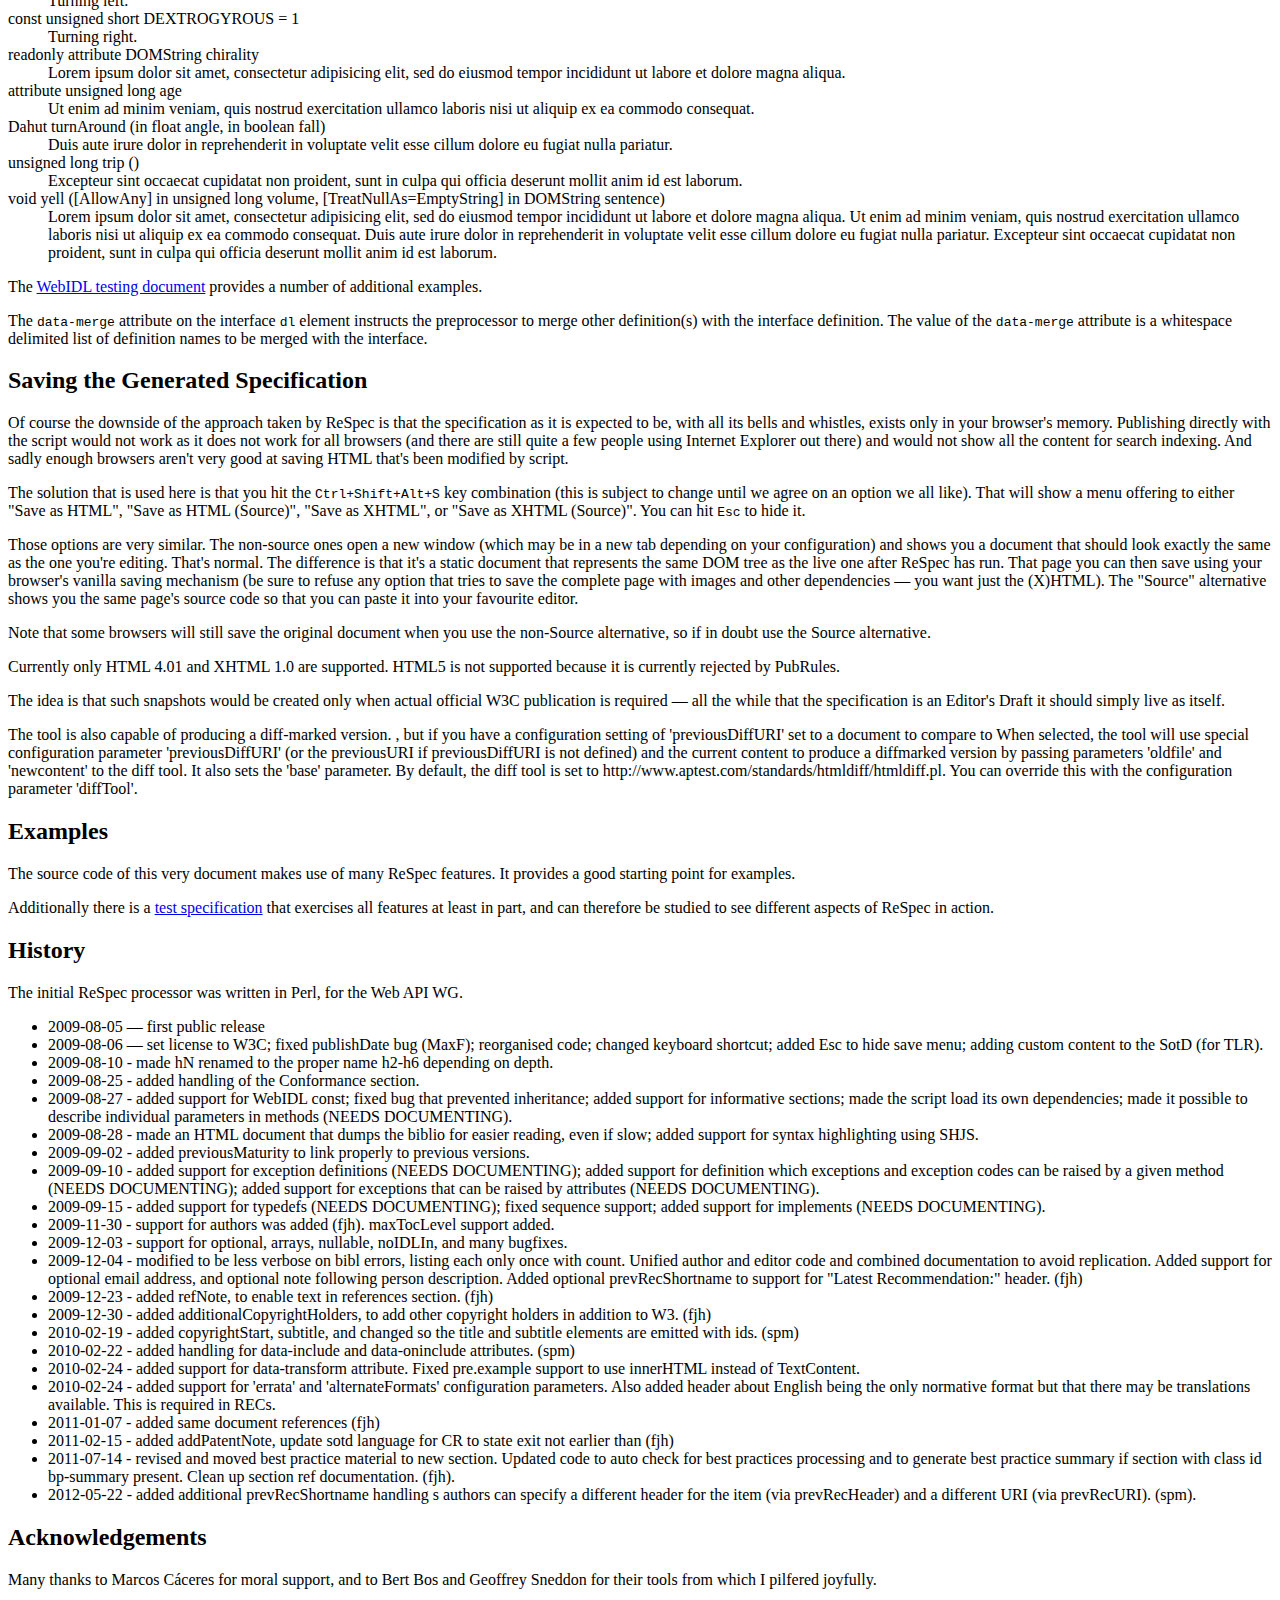
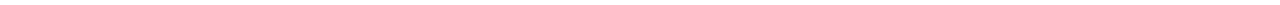
<file: webcertapi_v0.1.html>
<!DOCTYPE html>
<html>
<head>
<title>Web Certificate API Specification</title>
<meta http-equiv='Content-Type' content='text/html;charset=utf-8' />
<script src='http://dev.w3.org/2009/dap/ReSpec.js/js/respec.js'
	class='remove'></script>
<script class='remove'>
      var respecConfig = {
          // document info
          specStatus:           "ED",
          shortName:            "webcertapi",
          publishDate:   "2013-03-29",
          // previousMaturity: "WD",
          // previousPublishDate:  "2009-03-15",
          // previousURI : "http://dev.w3.org/2009/dap/ReSpec.js/documentation.html",
          copyrightStart:       "2013",
          edDraftURI:           "http://mountielee.github.com/webcertapi/",
          // lcEnd:  "2010-08-06",
          // extraCSS:             ["../css/respec.css"],
          extraCSS:             ["http://dev.w3.org/2009/dap/ReSpec.js/css/respec.css"],

          // editors
          editors:  [
              { name: "Mountie Lee", url: "",
                company: "PayGate", companyURL: "http://www.paygate.net/" },
          ],
          
          // WG
          wg:           "Web Cryptography Working Group",
          wgURI:        "http://www.w3.org/2012/webcrypto/",
          wgPublicList: "",
          wgPatentURI:  "",
      };
    </script>
</head>
<body>
	<section id='abstract'>
		This is the documentation for <a title='ReSpec'>ReSpec.js</a>, a tool
		that helps with specification editing primarily within a W3C context.
	</section>

	<section id='sotd'>
		<p>This paragraph is here to demonstrate that it is possible to
			add a completely custom piece of HTML inside the SotD.</p>
	</section>

	<section>
		<h2>A Word of Warning</h2>
		<p>The documentation you are reading here is the documentation
			that was written for ReSpec v1. The current release of ReSpec as of
			this writing is v3.1. That may sound worrying, but it really isn't,
			for the following reasons:</p>
		<ul>
			<li>If you're still on v1, unless you've done something weird or
				bad, you should have completely smooth compatibility when upgrading.
				You really should upgrade though as v1 is no longer supported at all
				and v3 is a lot better.</li>
			<li>This means that the documentation here is still accurate.
				It's just incomplete. But given that I haven't released new
				documentation yet (though I will) you can stick to reading this
				guide.</li>
		</ul>

	</section>

	<section class='informative'>
		<h2>Introduction</h2>
		<p>
			<dfn>ReSpec</dfn>
			is a Javascript [[ECMA-262]] based tool that unobtrusively allows
			editors to write a specification focusing on the actual features and
			correctness, while needing to pay as little attention as possible to
			issues pertaining to styling, referential integrity, and the friendly
			dragon to slay that are the W3C Publication Rules.
		</p>
		<p>There are many good existing tools that can be used to produce
			W3C specifications. A non-exhaustive list includes:</p>
		<ul>
			<li><a href='http://www.w3.org/2002/xmlspec/'>XMLSpec</a></li>
			<li><a
				href='http://www.w3.org/Style/Group/css3-src/bin/postprocess'>CSS3
					Module PostProcessor</a></li>
			<li><a href='http://anolis.gsnedders.com/'>Anolis</a></li>
			<li><a href='http://dev.w3.org/2006/webapi/ReSpec/'>ReSpec</a>
				(Perl version)</li>
			<li>Many I forget...</li>
		</ul>
		<p>But I was dissatisfied with all of them, including the one I
			wrote. The primary reason for that was that they all require one to
			run a tool in between editing and reloading the browser — an extra
			step that at the end of a long day's work editing is one step too
			many. Beyond that there are some smaller issues that I personally
			have with each, but it is largely a matter of taste.</p>
		<p>At this point I have applied at least cursory testing to this
			tool using Firefox 3.5, Opera 10, and Safari 4. Without testing I
			would expect it to work in a reasonably recent Chrome, and not in any
			version of Internet Explorer (patches welcome).</p>
	</section>

	<section>
		<h2>Support</h2>
		<p>
			The official support channel for ReSpec is <a
				href='mailto:spec-prod@w3.org'>spec-prod@w3.org</a>. The archives
			are available at <a
				href='http://lists.w3.org/Archives/Public/spec-prod/'>http://lists.w3.org/Archives/Public/spec-prod/</a>.
			You can subscribe by sending email to <a
				href='mailto:spec-prod-request@w3.org?Subject=subscribe'>spec-prod-request@w3.org</a>
			with "subscribe" as the subject line.
		</p>
		<p>
			<strong>Please</strong> use that instead of emailing me (Robin)
			directly as the chances are that questions or enhancement ideas will
			be shared by others. Thanks!
		</p>
	</section>

	<section>
		<h2>Concepts</h2>
		<p>
			The fundamental ideas that underlie <a title='ReSpec'>ReSpec.js</a>
			are:
		</p>
		<dl>
			<dt>It Just HTML</dt>
			<dd>
				You just edit HTML, with some extra convention but nothing extra.
				All the decoration is performed by the script, informed by some very
				basic configuration. There is a simple <a href='template.html'>template</a>
				that you can use to get started.
			</dd>
			<dt>No Tool</dt>
			<dd>You never have to run a tool outside of your editor and
				browser. While the specification is being developed that's all
				that's needed. When a snapshot is needed for publication, all it
				takes is saving the generated DOM to a file (the script is very
				careful to cleanly remove itself and its dependencies so that you
				should normally get a document that's PubRules-OK).</dd>
		</dl>
	</section>

	<section>
		<h2>General Structure</h2>
		<p>
			Most of what is described here will make a whole lot more sense if
			you look at the <a href='template.html'>template</a>'s source before
			you get started.
		</p>
		<p>
			The general structure of a <a>ReSpec</a> document is that of an HTML5
			[[!HTML5]] document, with a few extra conventions so that the <a>ReSpec</a>
			processor may infer additional semantics.
		</p>
		<p>
			Inside
			<code>head</code>
			, the
			<code>title</code>
			element contains the title that will also be used to generate the
			<code>h1</code>
			in the specification's header. Then external
			<code>script</code>
			element loads in <a>ReSpec</a>, and another one inlines the basic
			configuration that it requires.
		</p>
		<p>
			Inside the
			<code>body</code>
			, each section of the specification is contained inside a
			<code>section</code>
			element. At least one of these MUST have an
			<code>id</code>
			of "abstract" (and MUST contain just the text of the abstract).
			Sections can be nested to any depth and are expected to have a
			heading title. Any of
			<code>h2</code>
			-
			<code>h6</code>
			is acceptable as they will be automatically renamed to the <em>hN</em>
			applicable to that depth.
		</p>
		<p>
			If there is a
			<code>section</code>
			element with
			<code>id</code>
			"sotd" anywhere with the document, it will be removed, and its
			content will be inserted inside the <em>Status of this Document</em>
			as additional custom content.
		</p>
		<p>
			If there is a
			<code>section</code>
			element with
			<code>id</code>
			"conformance" in the document (and that element MAY be completely
			empty), it will be replaced with a template conformance section that
			mentions the RFC 2119 keywords and the such. If it has any content it
			will be appended after that template.
		</p>
		<p>
			During processing,
			<code>section</code>
			elements will be converted to
			<code>div</code>
			elements with
			<code>class</code>
			"section".
		</p>
		<p>
			Any section at the beginning that has a
			<code>class</code>
			of "introductory" will not be included in the Table of Contents. The
			first root-level section with a
			<code>class</code>
			of "appendix" will start the appendices section, labelled with
			letters.
		</p>
		<p>
			Each
			<code>section</code>
			MAY have an
			<code>id</code>
			— if not, one will be generated based on the
			<code>textContent</code>
			of its heading.
		</p>
		<p>
			Any
			<code>section</code>
			that has a
			<code>class</code>
			of "informative" will be marked as "non-normative" in the output
			using the usual text.
		</p>
		<p>
			You MUST NOT create sections for the <em>Status of this Document</em>,
			the <em>ToC</em>, or the <em>References</em> as they will be
			automatically generated for you.
		</p>

	</section>
	<section>
		<h2>Configuration</h2>
		<p>
			The only part of <a>ReSpec</a> that isn't just straightforward HTML
			is the configuration, which thankfully is minimal (and a lot simpler
			than the HTML that it generates and which is required in all W3C
			specifications).
		</p>
		<p>
			The configuration is stored in a Javascript object called
			<code>respecConfig</code>
			.
		</p>
		<dl>
			<dt>specStatus</dt>
			<dd>
				<p>
					This is the status of the document, as keyed in the following
					table. If in doubt, use
					<code>ED</code>
					.
				</p>
				<table class='simple'>
					<thead>
						<tr>
							<th>key</th>
							<th>value</th>
						</tr>
					</thead>
					<tbody>
						<tr>
							<td>NOTE</td>
							<td>Note</td>
						</tr>
						<tr>
							<td>FPWD-NOTE</td>
							<td>First Public WG Note</td>
						</tr>
						<tr>
							<td>WG-NOTE</td>
							<td>Working Group Note</td>
						</tr>
						<tr>
							<td>CG-NOTE</td>
							<td>Co-ordination Group Note</td>
						</tr>
						<tr>
							<td>IG-NOTE</td>
							<td>Interest Group Note</td>
						</tr>
						<tr>
							<td>Member-SUBM</td>
							<td>Member Submission</td>
						</tr>
						<tr>
							<td>Team-SUBM</td>
							<td>Team Submission</td>
						</tr>
						<tr>
							<td>XGR</td>
							<td>Incubator Group Report</td>
						</tr>
						<tr>
							<td>MO</td>
							<td>Member-Only Document</td>
						</tr>
						<tr>
							<td>ED</td>
							<td>Editor's Draft</td>
						</tr>
						<tr>
							<td>FPWD</td>
							<td>First Public Working Draft</td>
						</tr>
						<tr>
							<td>WD</td>
							<td>Working Draft</td>
						</tr>
						<tr>
							<td>LC</td>
							<td>Last Call Working Draft</td>
						</tr>
						<tr>
							<td>CR</td>
							<td>Candidate Recommendation</td>
						</tr>
						<tr>
							<td>PR</td>
							<td>Proposed Recommendation</td>
						</tr>
						<tr>
							<td>PER</td>
							<td>Proposed Edited Recommendation</td>
						</tr>
						<tr>
							<td>REC</td>
							<td>Recommendation</td>
						</tr>
						<tr>
							<td>RSCND</td>
							<td>Rescinded Recommendation</td>
						</tr>
						<tr>
							<td>unofficial</td>
							<td>An unofficial draft. Use this if you're producing a
								document outside of W3C</td>
						</tr>
						<tr>
							<td>base</td>
							<td>Just the basic template, not a specification</td>
						</tr>
					</tbody>
				</table>
				<p>
					The
					<code>specStatus</code>
					is used to pick the base style sheet, as well as to configure
					various parts of the specification's header and <em>Status of
						this Document</em>. Some of the header notably depends on whether the
					specification is on "Rec-track", which is the case if the
					<code>specStatus</code>
					is one of: "FPWD", "WD", "LC", "CR", "PR", "PER", or "REC".
				</p>
			</dd>
			<dt>shortName</dt>
			<dd>
				The specification's short name, as in http://www.w3.org/TR/<strong>short-name</strong>/.
				Note that short names are assigned by the Director — ask your Team
				contact or Chair in advance of publication.
			</dd>
			<dt>subtitle</dt>
			<dd>W3C specifications have an optional subtitle that is
				displayed below the title in the heading section. Define yours here
				if you have one.</dd>
			<dt>copyrightStart</dt>
			<dd>Some W3C specifications have a copyright that spans a range
				of years. You can specify the optional starting year with this
				parameter.</dd>
			<dt>publishDate</dt>
			<dd>When a draft is made ready for publication it is often done
				several days in advance. In that case, set this to the desired date
				in YYYY-MM-DD format. Otherwise comment it out, it'll default to
				today.</dd>
			<dt>previousPublishDate</dt>
			<dd>If there is a previously published version of this draft,
				set this to its date in YYYY-MM-DD format. If there isn't simply
				comment it out (or set it to a false value).</dd>
			<dt>previousMaturity</dt>
			<dd>If there is a previously published version of this draft,
				set this to its maturity level.</dd>
			<dt>previousURI</dt>
			<dd>If the previous version wasn't in the W3C TR space, you can
				supply an explicit URI. If it is in TR space then the URI will be
				automatically determined.</dd>
			<dt>additionalCopyrightHolders</dt>
			<dd>
				If there are additional copyright holders in addition to the W3,
				they can be listed in this parameter. For example, if the copyright
				notice without
				<code>additionalCopyrightHolders</code>
				reads &quot;Copyright © 2009 W3C ... &quot; then with
				&quot;Foo&quot; listed it will read &quot;Copyright © 2009 Foo &amp;
				W3C ... &quot;.
			</dd>
			<dt>edDraftURI</dt>
			<dd>If there a publicly available Editor's Draft, this is the
				link to it. This will typically be the link to the CVS version of
				the document you're editing.</dd>
			<dt>lcEnd</dt>
			<dd>If the draft is a Last Call WD it needs to have a review
				period with a given end date. This is that date in YYYY-MM-DD
				format. This is otherwise ignored.</dd>
			<dt>crEnd</dt>
			<dd>
				If the draft is a Candidate Recommendation it needs to have an end
				date that is the promised <em>minimal</em> date before which it will
				not transition to PR. This is that date in YYYY-MM-DD format. This
				is otherwise ignored.
			</dd>
			<dt>prevRecShortname</dt>
			<dd>If there is an earler version of this specification at the
				Recommendation level, set this to the shortname of that version.
				This is optional and not usually necessary.
			<dt>prevRecURI</dt>
			<dd>An optional URI if the previous recommendation specified by
				prevRecShortname needs a specific URI as opposed to just the simple
				shortname in TR space at W3C.</dd>
			<dt>prevRecHeader</dt>
			<dd>An optional header if the previous recommendation reference
				needs a more specific header than the default "Latest
				recommendation".</dd>
			<dt>testSuiteURI</dt>
			<dd>Specifies the optional URI to the test suite for the
				specification.</dd>
			<dt>implementationReportURI</dt>
			<dd>Specifies the optional URI to the implementation report for
				the specification. This is normally only used during the Proposed
				Recommendation phase of publication.</dd>
			<dt>extraCSS</dt>
			<dd>
				<strong>This configuration parameter is now deprecated and
					you should avoid using it. In ReSpec v3 it's a noop.</strong> This is an
				array that contains URI references (that may be absolute or
				relative) to additional CSS style sheets that you may wish to be
				loaded into the document. It is RECOMMENDED that you include
				<code>http://dev.w3.org/2009/dap/ReSpec.js/css/respec.css</code>
				as one of those, though you may of course skip it and take care of
				the additional styles yourself.
			</dd>
			<dt>editors</dt>
			<dd>
				<p>An array describing editors that contains objects with the
					following fields:</p>
				<table class='simple'>
					<thead>
						<tr>
							<th>key</th>
							<th>optional</th>
							<th>description</th>
						</tr>
					</thead>
					<tbody>
						<tr>
							<td>name</td>
							<td>No</td>
							<td>The name of the editor.</td>
						</tr>
						<tr>
							<td>url</td>
							<td>Yes</td>
							<td>The URL to the editor's website.</td>
						</tr>
						<tr>
							<td>company</td>
							<td>Yes</td>
							<td>The editor's affiliation.</td>
						</tr>
						<tr>
							<td>companyURL</td>
							<td>Yes</td>
							<td>The URL to the editor's affiliation's website.</td>
						</tr>
						<tr>
							<td>mailto</td>
							<td>Yes</td>
							<td>The email address for the editor.</td>
						</tr>
						<tr>
							<td>note</td>
							<td>Yes</td>
							<td>Additional note related to this editor, displayed as
								parenthetical after other information.</td>
						</tr>
					</tbody>
				</table>
				<p>At least one editor is required, and you can have as many as
					you want. They will be displayed in the provided order. There are
					two conventions usually applied within W3C: by alphabetical order
					of last name, or of first name — choose whichever applies to your
					WG. Sometimes one editor who stands out as having contributed far
					more than most is placed first.</p>
			</dd>
			<dt>authors</dt>
			<dd>
				<p>An array describing authors that contains objects with fields
					for each author. The format and definitions of the fields are the
					same as for editors.
				<p>Use of authors is entirely optional,none are required. You
					can have as many authors as you want. Display is the same as
					described for editors.</p>
			</dd>
			<dt>errata</dt>
			<dd>Specifies the optional URI to the errata for the document.
				This is normally only available when the document is a 'REC'.</dd>
			<dt>alternateFormats</dt>
			<dd>
				<p>If specified, defines an array of alternate formats in which
					document is available (e.g., XML, Postscript). The format of the
					array is:</p>
				<table class='simple'>
					<thead>
						<tr>
							<th>key</th>
							<th>description</th>
						</tr>
					</thead>
					<tbody>
						<tr>
							<td>uri</td>
							<td>the relative or absolute URI to the alternate version.</td>
						</tr>
						<tr>
							<td>label</td>
							<td>the label to use for the version.</td>
						</tr>
					</tbody>
				</table>
			</dd>
			<dt>maxTocLevel</dt>
			<dd>If specified, is an integer used to indicate the maximum
				depth of the ToC. The depth is the number of numbering levels, so
				for instance 4.19.5 is at depth 3. The first level is always
				included in the ToC (otherwise there would be no ToC).</dd>
			<dt>doRDFa</dt>
			<dd>If this parameter is set, ReSpec.js will embed various RDFa
				attributes throughout the generated specification. The triples
				generated use vocabulary items from the dcterms, foaf, and bibo. The
				parameter defaults to false. If set to true the system will generate
				RDFa 1.0 content. If set to "1.1" it will generate RDFa 1.1 content.
			</dd>
			<dt>noIDLSorting</dt>
			<dd>By default, the generated WebIDL is produced in the order in
				which it is in the document, but the generated HTML descriptions
				that match are sorted (this behaviour matches that found in the DOM
				specifications). Setting this option to true causes the generated
				HTML to also be in document order.</dd>
			<dt>noIDLIn</dt>
			<dd>Historically, IDL parameters have all started with "in", as
				inherited from OMG IDL. In WebIDL this is optional, and this option
				turns it off for the entire document.</dd>
			<dt>noRecTrack</dt>
			<dd>If this document is of a status that usually goes with Rec
				Track, but isn't intended for it, set this to true.</dd>
			<dt>refNote</dt>
			<dd>
				<p>
					If the
					<code>refNote</code>
					parameter is defined, the text contained within it is provided as a
					paragraph in the References section, before the normative and
					informative reference sub-sections. If not defined then no
					paragraph is included.
				</p>
				<p>This may be used to provide a note regarding use of
					subsequent revisions of references for example:
				<pre class='example sh_html'>
respecConfig.refNote = "Dated references below are to the latest known \
or appropriate edition of the referenced work.  The referenced works \
may be subject to revision, and conformant implementations may follow, \
and are encouraged to investigate the appropriateness of following, \
some or all more recent editions or replacements of the works \
cited. It is in each case implementation-defined which  editions are \
supported."; 
</pre>
			</dd>
			<dt>wg</dt>
			<dd>The full and official name of the group (WG, IG, CG, XG, TF,
				etc.) in charge of this document.</dd>
			<dt>wgURI</dt>
			<dd>
				The URI to the public page of the group named in
				<code>wg</code>
				.
			</dd>
			<dt>wgPublicList</dt>
			<dd>
				The name of the public mailing list for the group named in
				<code>wg</code>
				, without the "@w3c.org" part. For instance for the DAP WG it is
				"public-device-apis".
			</dd>
			<dt>wgPatentURI</dt>
			<dd>
				<p>The URI to the patent status for this group. This is for
					Rec-track documents only.</p>
				<p>
					<span style='color: #f00; font-weight: bold;'>IMPORTANT</span>:
					this is an important and legally relevant piece of information. Do
					<strong>not</strong> copy this URI from another document unless you
					are certain that it is the correct one that applies to your group
					and to that document. If you have the slightest shade of a doubt,
					ask your friendly neighbourhood Team Contact.
				</p>
			<dt>addPatentNote</dt>
			<dd>
				<p>Additional note to follow patent information in status of
					document, such as note on additional information related to
					disclosures.</p>
			</dd>
		</dl>
	</section>

	<section>
		<h2>Table of Contents &amp; Numbering</h2>
		<p>
			Sections can be nested to any depth. Any of
			<code>h2</code>
			-
			<code>h6</code>
			is acceptable for their required title as they will be automatically
			renamed to the <em>hN</em> applicable to that depth.
		</p>
		<p>
			Any section at the beginning that has a
			<code>class</code>
			of "introductory" will not be included in the Table of Contents. The
			first root-level section with a
			<code>class</code>
			of "appendix" will start the appendices section, labelled with
			letters.
		</p>
		<p>
			Each
			<code>section</code>
			MAY have an
			<code>id</code>
			— if not, one will be generated based on the
			<code>textContent</code>
			of its heading (the algorithm was taken with minor modification from
			Anolis).
		</p>
	</section>

	<section>
		<h2>Definitions</h2>
		<p>
			A
			<dfn>definition</dfn>
			is a term that is specified or clarified for the specific use of the
			given specification. It is created using the
			<code>dfn</code>
			element. The terms being defined will be either and in order (as per
			slightly enriched [[!HTML5]]):
		</p>
		<ol>
			<li>the <code>title</code> attribute of the <code>dfn</code>
				element
			</li>
			<li>the <code>title</code> attribute of the only child element
				of <code>dfn</code> when it is <code>abbr</code> or <code>acronym</code>
			</li>
			<li>the <code>textContent</code> of the <code>dfn</code> element
			</li>
		</ol>
		<p>
			<a title='definition'>Definitions</a> can then be referred to using
			an
			<code>a</code>
			element (as per [[!HTML5]]) without an
			<code>href</code>
			attribute (it will be added). As in this paragraph, the
			<code>title</code>
			attribute can be used to provide the exact term to which the
			reference is being made.
		</p>
		<p>
			When referring to a term defined in another specification, the
			<code>a</code>
			element without
			<code>href</code>
			is still to be used, but with a
			<code>class</code>
			set to "externalDFN".
		</p>
	</section>

	<section>
		<h2>References</h2>
		<p>Specifications make two kinds of references: normative and
			informative (sometimes referred to as "non-normative" or "other
			references"). Reference maintenance is always painful, and will
			regularly go out of synch.</p>
		<p>
			If you wish to acces an automatically generated HTML version of the
			biblio DB you can get it <a href='biblio.html'>in the biblio.html
				file</a>, but be warned that this may be slow to render. Using the
			initial JS document is often easier.
		</p>
		<p>If you notice that a given entry is missing or out of date, you
			may patch it directly in CVS, or contact Robin to update it.</p>
		<p>
			In order to insert an informative reference, look for its code in the
			database and use the following syntax:
			<code>
				[
				<!---->
				[CODE]]
			</code>
			. This will produce a result like the following: [[DAHUT]].
		</p>
		<p>
			Likewise, in order to insert a normative reference, look for its code
			in the database and use the same syntax but with a "!" in front of
			the code:
			<code>
				[
				<!---->
				[!CODE]]
			</code>
			. This will produce a result like the following:
			[[!ELEMENTTRAVERSAL]].
		</p>
		<p>
			If the
			<code>refNote</code>
			parameter is defined then a paragraph will be created in the
			References section with the content of that parameter, as noted in
			the Configuration section.
		</p>
	</section>

	<section>
		<h2>Best Practice Documents</h2>
		<p>
		<p>Best practices may be shown, numbered and formatted using the
			following formatting:
		<pre class='example'>
    &lt;div class="practice"&gt;
      &lt;p&gt;
        &lt;span id="sample-practice" class="practicelab"&gt;Title of the practice&lt;/span&gt;&lt;/p&gt;
      &lt;p class="practicedesc"&gt;
        More detailed decription of the practice.          
      &lt;/p&gt;
    &lt;/div&gt;
  </pre>
		<div class="practice">
			<p>
				<span id="sample-practice" class="practicelab">Title of the
					practice</span>
			</p>
			<p class="practicedesc">More detailed decription of the practice.
			</p>
		</div>
		<p>
			If a
			<code>section</code>
			element with
			<code>id</code>
			"bp-summary" is present, then a summary list of best practices will
			be placed in it, linked to the best practices that have an id on the
			<code>span</code>
			element.
		</p>
		<pre class="example">
  &lt;section id='bp-summary'&gt;&lt;/section&gt;
</pre>
	</section>

	<section>
		<h2>Including other data</h2>
		<p>
			Sometimes a specification will need to incorporate data that is best
			kept in an external file (e.g., an XML Schema implementation of the
			datatypes would be in an '.xsd' file, but should also be in-line in
			the spec). <a>ReSpec</a> permits this by allowing inclusion of
			arbitrary external data and also allowing optional transformation of
			that data.
		</p>
		<p>
			To reference an external resource, define the resource via the
			<code>data-include</code>
			attribute (e.g.,
			<code>&lt;div data-include='myDatatypes.xsd'&gt;&lt;/div&gt;</code>
			). The contents of the element with that attribute will be replaced
			with the data read from the file.
		</p>
		<p>
			To perform one or more transformations on the contents before they
			are placed in the document, specify the names of transformation
			methods via the
			<code>data-oninclude</code>
			attribute (e.g.,
			<code>&lt;div data-include='myDatatypes.xsd'
				data-oninclude='updateSchema'&gt;&lt;/div&gt;</code>
			). Each whitespace separated method named will be called and passed
			two parameters: the
			<code>berjon.respec</code>
			object and the contents of the resource retrieved.
		</p>
		<p>Here's a simple transformation method:</p>
	</section>

	<section>
		<h2>Transforming data</h2>
		<p>
			Another thing you might want to do is transform arbitrary content in
			your document (for example, to ensure that content within an
			'example' block is escaped). You can do this via the
			<code>data-transform</code>
			. Just like the
			<code>data-oninclude</code>
			attribute above, this allows you to specify a whitespace separated
			list of method names. Each will be called and passed two parameters:
			the
			<code>berjon.respec</code>
			object and the contents of the element.
		</p>
		<p>Here is an example, using the same method as above:</p>

		<p>And then the content:</p>
		<pre class='example'>
        &lt;pre class='example' data-transform='updateExample'&gt;
        &lt;html&gt;
        ...
        &lt;/html&gt;
        &lt;/pre&gt;
      </pre>
	</section>

	<section>
		<h2>WebIDL Support</h2>
		<p>The issues with editing WebIDL directly in documents are as
			follow:</p>
		<ul>
			<li>While evolving, it is easy to get the WebIDL proper and the
				accompanying prose out of sync</li>
			<li>Proper linking from WebIDL to content and back is often too
				tedious to be done in full</li>
			<li>Syntax highlighting is generally given up on</li>
		</ul>
		<p>
			<a>ReSpec</a> does its best to provide all three of the above at a
			minimal cost.
		</p>
		<p>Currently only interface and exception definitions are
			supported, and on them only the simple variants of attributes,
			constants, and operations (with extended attributes everywhere).
			Additional features will be added on a need-to-be-done basis.</p>
		<p>
			The approach is simple. An interface is defined using a
			<code>dl</code>
			element, with a
			<code>class</code>
			of "idl" and the
			<code>title</code>
			of which is the defining line for the interface, for instance
			<code>[Constructor] interface Dahut : Mammal, Cryptoid</code>
			or
			<code>exception Boom</code>
			.
		</p>
		<p>
			Inside the
			<code>dl</code>
			, each
			<code>dt</code>
			/
			<code>dd</code>
			pair defines an interface member (attribute, constant, or operation).
			The content of the
			<code>dt</code>
			element is the line that defines the member (e.g.
			<code>readonly attribute DOMString chirality</code>
			or
			<code>void yell ([AllowAny] in unsigned long volume,
				[TreatNullAs=EmptyString] in DOMString sentence)</code>
			); and the
			<code>dd</code>
			element contains the description.
		</p>
		<p>This format has the advantage of keeping information
			well-grouped together, using HTML markup for the most part (so that
			even WYSIWYG editors can be used), while being simple to parse and
			sufficiently expressive for most needs (especially as more features
			are added).</p>
		<p>
			The output that is generated replaces the
			<code>dl</code>
			with a syntax-highlighted and linked WebIDL segment with all the
			members for the given interface in the order in which they were
			defined; followed by two subsections listing respectively attributes
			and methods in alphabetical order (further details will progressively
			be added to those descriptions).
		</p>
		<p>An example will probably speak more clearly; the following
			simple code:</p>

		<p>Will produce the following WebIDL section with links and syntax
			highlighting, as well as the two following subsections that list
			attributes and methods:</p>
		<dl title='[Constructor] interface Dahut : Mammal, Cryptoid'
			class='idl'>
			<dt>const unsigned short LEVROGYROUS = 0</dt>
			<dd>Turning left.</dd>
			<dt>const unsigned short DEXTROGYROUS = 1</dt>
			<dd>Turning right.</dd>
			<dt>readonly attribute DOMString chirality</dt>
			<dd>Lorem ipsum dolor sit amet, consectetur adipisicing elit,
				sed do eiusmod tempor incididunt ut labore et dolore magna aliqua.</dd>
			<dt>attribute unsigned long age</dt>
			<dd>Ut enim ad minim veniam, quis nostrud exercitation ullamco
				laboris nisi ut aliquip ex ea commodo consequat.</dd>
			<dt>Dahut turnAround (in float angle, in boolean fall)</dt>
			<dd>Duis aute irure dolor in reprehenderit in voluptate velit
				esse cillum dolore eu fugiat nulla pariatur.</dd>
			<dt>unsigned long trip ()</dt>
			<dd>Excepteur sint occaecat cupidatat non proident, sunt in
				culpa qui officia deserunt mollit anim id est laborum.</dd>
			<dt>void yell ([AllowAny] in unsigned long volume,
				[TreatNullAs=EmptyString] in DOMString sentence)</dt>
			<dd>Lorem ipsum dolor sit amet, consectetur adipisicing elit,
				sed do eiusmod tempor incididunt ut labore et dolore magna aliqua.
				Ut enim ad minim veniam, quis nostrud exercitation ullamco laboris
				nisi ut aliquip ex ea commodo consequat. Duis aute irure dolor in
				reprehenderit in voluptate velit esse cillum dolore eu fugiat nulla
				pariatur. Excepteur sint occaecat cupidatat non proident, sunt in
				culpa qui officia deserunt mollit anim id est laborum.</dd>
		</dl>
		<p>
			The <a href='test-spec/webidl.html'>WebIDL testing document</a>
			provides a number of additional examples.
		</p>
		<div class="note">
			The
			<code>data-merge</code>
			attribute on the interface
			<code>dl</code>
			element instructs the preprocessor to merge other definition(s) with
			the interface definition. The value of the
			<code>data-merge</code>
			attribute is a whitespace delimited list of definition names to be
			merged with the interface.
		</div>
	</section>

	<section>
		<h2>Saving the Generated Specification</h2>
		<p>
			Of course the downside of the approach taken by <a>ReSpec</a> is that
			the specification as it is expected to be, with all its bells and
			whistles, exists only in your browser's memory. Publishing directly
			with the script would not work as it does not work for all browsers
			(and there are still quite a few people using Internet Explorer out
			there) and would not show all the content for search indexing. And
			sadly enough browsers aren't very good at saving HTML that's been
			modified by script.
		</p>
		<p>
			The solution that is used here is that you hit the
			<code>Ctrl+Shift+Alt+S</code>
			key combination (this is subject to change until we agree on an
			option we all like). That will show a menu offering to either "Save
			as HTML", "Save as HTML (Source)", "Save as XHTML", or "Save as XHTML
			(Source)". You can hit
			<code>Esc</code>
			to hide it.
		</p>
		<p>
			Those options are very similar. The non-source ones open a new window
			(which may be in a new tab depending on your configuration) and shows
			you a document that should look exactly the same as the one you're
			editing. That's normal. The difference is that it's a static document
			that represents the same DOM tree as the live one after <a>ReSpec</a>
			has run. That page you can then save using your browser's vanilla
			saving mechanism (be sure to refuse any option that tries to save the
			complete page with images and other dependencies — you want just the
			(X)HTML). The "Source" alternative shows you the same page's source
			code so that you can paste it into your favourite editor.
		</p>
		<p>Note that some browsers will still save the original document
			when you use the non-Source alternative, so if in doubt use the
			Source alternative.</p>
		<p>Currently only HTML 4.01 and XHTML 1.0 are supported. HTML5 is
			not supported because it is currently rejected by PubRules.</p>
		<p>The idea is that such snapshots would be created only when
			actual official W3C publication is required — all the while that the
			specification is an Editor's Draft it should simply live as itself.</p>
		<p>The tool is also capable of producing a diff-marked version. ,
			but if you have a configuration setting of 'previousDiffURI' set to a
			document to compare to When selected, the tool will use special
			configuration parameter 'previousDiffURI' (or the previousURI if
			previousDiffURI is not defined) and the current content to produce a
			diffmarked version by passing parameters 'oldfile' and 'newcontent'
			to the diff tool. It also sets the 'base' parameter. By default, the
			diff tool is set to
			http://www.aptest.com/standards/htmldiff/htmldiff.pl. You can
			override this with the configuration parameter 'diffTool'.</p>
	</section>

	<section class='appendix'>
		<h2>Examples</h2>
		<p>
			The source code of this very document makes use of many <a>ReSpec</a>
			features. It provides a good starting point for examples.
		</p>
		<p>
			Additionally there is a <a href='test-spec/index.html'>test
				specification</a> that exercises all features at least in part, and can
			therefore be studied to see different aspects of <a>ReSpec</a> in
			action.
		</p>
	</section>

	<section class='appendix'>
		<h2>History</h2>
		<p>
			The initial <a>ReSpec</a> processor was written in Perl, for the Web
			API WG.
		</p>
		<ul>
			<li>2009-08-05 — first public release</li>
			<li>2009-08-06 — set license to W3C; fixed publishDate bug
				(MaxF); reorganised code; changed keyboard shortcut; added Esc to
				hide save menu; adding custom content to the SotD (for TLR).</li>
			<li>2009-08-10 - made hN renamed to the proper name h2-h6
				depending on depth.</li>
			<li>2009-08-25 - added handling of the Conformance section.</li>
			<li>2009-08-27 - added support for WebIDL const; fixed bug that
				prevented inheritance; added support for informative sections; made
				the script load its own dependencies; made it possible to describe
				individual parameters in methods (NEEDS DOCUMENTING).</li>
			<li>2009-08-28 - made an HTML document that dumps the biblio for
				easier reading, even if slow; added support for syntax highlighting
				using SHJS.</li>
			<li>2009-09-02 - added previousMaturity to link properly to
				previous versions.</li>
			<li>2009-09-10 - added support for exception definitions (NEEDS
				DOCUMENTING); added support for definition which exceptions and
				exception codes can be raised by a given method (NEEDS DOCUMENTING);
				added support for exceptions that can be raised by attributes (NEEDS
				DOCUMENTING).</li>
			<li>2009-09-15 - added support for typedefs (NEEDS DOCUMENTING);
				fixed sequence support; added support for implements (NEEDS
				DOCUMENTING).</li>
			<li>2009-11-30 - support for authors was added (fjh).
				maxTocLevel support added.</li>
			<li>2009-12-03 - support for optional, arrays, nullable,
				noIDLIn, and many bugfixes.</li>
			<li>2009-12-04 - modified to be less verbose on bibl errors,
				listing each only once with count. Unified author and editor code
				and combined documentation to avoid replication. Added support for
				optional email address, and optional note following person
				description. Added optional prevRecShortname to support for
				&quot;Latest Recommendation:&quot; header. (fjh)</li>
			<li>2009-12-23 - added refNote, to enable text in references
				section. (fjh)</li>
			<li>2009-12-30 - added additionalCopyrightHolders, to add other
				copyright holders in addition to W3. (fjh)</li>
			<li>2010-02-19 - added copyrightStart, subtitle, and changed so
				the title and subtitle elements are emitted with ids. (spm)</li>
			<li>2010-02-22 - added handling for data-include and
				data-oninclude attributes. (spm)</li>
			<li>2010-02-24 - added support for data-transform attribute.
				Fixed pre.example support to use innerHTML instead of TextContent.</li>
			<li>2010-02-24 - added support for 'errata' and
				'alternateFormats' configuration parameters. Also added header about
				English being the only normative format but that there may be
				translations available. This is required in RECs.</li>
			<li>2011-01-07 - added same document references (fjh)</li>
			<li>2011-02-15 - added addPatentNote, update sotd language for
				CR to state exit not earlier than (fjh)</li>
			<li>2011-07-14 - revised and moved best practice material to new
				section. Updated code to auto check for best practices processing
				and to generate best practice summary if section with class id
				bp-summary present. Clean up section ref documentation. (fjh).</li>
			<li>2012-05-22 - added additional prevRecShortname handling s
				authors can specify a different header for the item (via
				prevRecHeader) and a different URI (via prevRecURI). (spm).</li>
		</ul>
	</section>

	<section class='appendix'>
		<h2>Acknowledgements</h2>
		<p>Many thanks to Marcos Cáceres for moral support, and to Bert
			Bos and Geoffrey Sneddon for their tools from which I pilfered
			joyfully.</p>
	</section>
</body>
</html>
</file>
<file: webcrypto.css>
.nt {
	FONT-SIZE: 14px
}
PRE {
	FONT-SIZE: 14px
}
.terminal {
	FONT-SIZE: 14px
}
CODE {
	FONT-SIZE: 14px
}
.prop {
	FONT-SIZE: 14px
}
.esstring {
	FONT-SIZE: 14px
}
.javavalue {
	FONT-SIZE: 14px
}
.idlident {
	FONT-SIZE: 14px
}
.idlstring {
	FONT-SIZE: 14px
}
.xattr {
	FONT-SIZE: 14px
}
.regex {
	FONT-SIZE: 14px
}
.prod-number {
	FONT-SIZE: 14px
}
.prod-lines {
	FONT-SIZE: 14px
}
.prod-mid {
	FONT-SIZE: 14px
}
PRE CODE {
	FONT-SIZE: 14px !important
}
.prod-lines .nt {
	FONT-SIZE: 14px !important
}
.terminal {
	BACKGROUND: #d9e8ff
}
CODE {
	BACKGROUND: #d9e8ff
}
.prop {
	BACKGROUND: #d9e8ff
}
.esstring {
	BACKGROUND: #d9e8ff
}
.javavalue {
	BACKGROUND: #d9e8ff
}
.idlident {
	BACKGROUND: #d9e8ff
}
.idlstring {
	BACKGROUND: #d9e8ff
}
.example {
	BACKGROUND: #d9e8ff
}
.note {
	BACKGROUND: #d9e8ff
}
BLOCKQUOTE {
	BACKGROUND: #d9e8ff
}
TD CODE {
	BACKGROUND: inherit
}
.example BLOCKQUOTE {
	BACKGROUND: #f0f6ff
}
TABLE.grammar {
	BACKGROUND: #eee
}
.ednote {
	BORDER-BOTTOM: red 3px solid; PADDING-BOTTOM: 0px; MARGIN: 1em 2em; PADDING-LEFT: 1em; PADDING-RIGHT: 1em; BACKGROUND: #f8eeee; BORDER-TOP: red 3px solid; PADDING-TOP: 0px
}
.ednoteHeader {
	DISPLAY: block; FONT-WEIGHT: bold; PADDING-TOP: 0.5em
}
.toc UL LI {
	LIST-STYLE-TYPE: none; MARGIN-TOP: 0px; MARGIN-BOTTOM: 0px
}
.toc UL {
	MARGIN-BOTTOM: 0.5em
}
.terminal {
	FONT-FAMILY: monospace !important
}
CODE {
	FONT-FAMILY: monospace !important
}
.prop {
	FONT-FAMILY: monospace !important
}
.esstring {
	FONT-FAMILY: monospace !important
}
.javavalue {
	FONT-FAMILY: monospace !important
}
.idlident {
	FONT-FAMILY: monospace !important
}
.idlstring {
	FONT-FAMILY: monospace !important
}
.input {
	FONT-FAMILY: monospace !important
}
PRE.code CODE {
	BACKGROUND: inherit
}
.propattrset {
	
}
.xattr {
	FONT-FAMILY: monospace
}
TABLE {
	BORDER-BOTTOM-STYLE: none; BORDER-RIGHT-STYLE: hidden; BORDER-COLLAPSE: collapse; BORDER-TOP-STYLE: hidden; BORDER-LEFT-STYLE: hidden
}
TABLE THEAD {
	BORDER-BOTTOM: solid
}
TABLE TBODY TH:first-child {
	BORDER-LEFT: solid
}
TABLE TD {
	BORDER-BOTTOM: thin solid; BORDER-LEFT: solid; PADDING-BOTTOM: 0.2em; PADDING-LEFT: 0.2em; PADDING-RIGHT: 0.2em; VERTICAL-ALIGN: top; BORDER-RIGHT: solid; PADDING-TOP: 0.2em
}
TABLE TH {
	BORDER-BOTTOM: thin solid; BORDER-LEFT: solid; PADDING-BOTTOM: 0.2em; PADDING-LEFT: 0.2em; PADDING-RIGHT: 0.2em; VERTICAL-ALIGN: top; BORDER-RIGHT: solid; PADDING-TOP: 0.2em
}
.nt {
	FONT-FAMILY: monospace; WHITE-SPACE: nowrap
}
.prod-lines {
	FONT-FAMILY: monospace; WHITE-SPACE: nowrap
}
.idltype {
	FONT-WEIGHT: bold
}
.idlvalue {
	FONT-WEIGHT: bold
}
.idlop {
	FONT-WEIGHT: bold
}
.esvalue {
	FONT-WEIGHT: bold
}
.estype {
	FONT-WEIGHT: bold
}
.javatype {
	FONT-WEIGHT: bold
}
.javapkg {
	FONT-WEIGHT: bold
}
.regex {
	FONT-FAMILY: monospace; WHITE-SPACE: nowrap
}
.typevar {
	FONT-STYLE: italic
}
.example {
	BORDER-BOTTOM: #005a9c 3px solid; PADDING-BOTTOM: 0px; MARGIN: 1em 2em; PADDING-LEFT: 1em; PADDING-RIGHT: 1em; BORDER-TOP: #005a9c 3px solid; PADDING-TOP: 0px
}
.note {
	BORDER-BOTTOM: #005a9c 3px solid; PADDING-BOTTOM: 0px; MARGIN: 1em 2em; PADDING-LEFT: 1em; PADDING-RIGHT: 1em; BORDER-TOP: #005a9c 3px solid; PADDING-TOP: 0px
}
.exampleHeader {
	DISPLAY: block; COLOR: black; FONT-WEIGHT: bold; PADDING-TOP: 0.5em
}
.noteHeader {
	DISPLAY: block; COLOR: black; FONT-WEIGHT: bold; PADDING-TOP: 0.5em
}
PRE {
	MARGIN: 0px; FONT-FAMILY: monospace; OVERFLOW: auto
}
PRE.code {
	PADDING-BOTTOM: 0px; MARGIN: 0px 0px 1em; PADDING-LEFT: 1em; PADDING-RIGHT: 1em; PADDING-TOP: 0px
}
.block {
	BORDER-BOTTOM: #90b8de 1px solid; BORDER-LEFT: medium none; PADDING-BOTTOM: 0.5em; MARGIN: 1em 2em; PADDING-LEFT: 0.5em; PADDING-RIGHT: 0.5em; BACKGROUND: #f0f6ff; BORDER-TOP: #90b8de 1px solid; BORDER-RIGHT: medium none; PADDING-TOP: 0px
}
.blockTitleDiv {
	TEXT-ALIGN: left
}
.blockTitle {
	POSITION: relative; PADDING-BOTTOM: 0.25em; PADDING-LEFT: 1em; PADDING-RIGHT: 1em; BACKGROUND: #90b8de; COLOR: white; FONT-SIZE: 80%; TOP: -0.75em; FONT-WEIGHT: bold; PADDING-TOP: 0.25em; LEFT: -1.5em
}
DFN {
	FONT-STYLE: italic; FONT-WEIGHT: bold
}
.dfnref {
	
}
LI {
	MARGIN-TOP: 0.5em; MARGIN-BOTTOM: 0.5em
}
UL > LI {
	LIST-STYLE-TYPE: disc
}
.norm {
	FONT-STYLE: italic
}
.rfc2119 {
	TEXT-TRANSFORM: lowercase; FONT-VARIANT: small-caps
}
DFN VAR {
	FONT-STYLE: normal
}
BLOCKQUOTE {
	PADDING-BOTTOM: 1px; PADDING-LEFT: 1em; PADDING-RIGHT: 1em; MARGIN-LEFT: 2em; MARGIN-RIGHT: 2em; PADDING-TOP: 1px
}
A.placeholder {
	COLOR: #00e
}
DL.changes > DD {
	MARGIN-LEFT: 0px
}
DD > :first-child {
	MARGIN-TOP: 0px
}
CAPTION {
	MARGIN-TOP: 1em; CAPTION-SIDE: bottom; FONT-WEIGHT: bold
}
BODY {
	LINE-HEIGHT: 1.3
}

@media Print    
{
.section-link {
	DISPLAY: none
}
    }
.section-link {
	FONT-STYLE: normal; WIDTH: 1px; HEIGHT: 1px; VISIBILITY: hidden; FONT-SIZE: 10pt; OVERFLOW: visible
}
.section-link A {
	COLOR: #666; FONT-WEIGHT: bold; TEXT-DECORATION: none
}
.section-link A:hover {
	COLOR: #c00
}
.section > *:hover > .section-link {
	VISIBILITY: visible
}
DIV.set {
	TEXT-INDENT: -1em; MARGIN-LEFT: 3em
}
OL.algorithm OL {
	BORDER-LEFT: #90b8de 1px solid; MARGIN-LEFT: 1em
}
DL.switch > DD > OL.only {
	MARGIN-LEFT: 0px
}
DL.switch {
	PADDING-LEFT: 2em
}
DL.switch > DT {
	MARGIN-TOP: 1em; TEXT-INDENT: -1.5em
}
DL.switch > DT + DT {
	MARGIN-TOP: 0px
}
DL.switch > DT:before {
	TEXT-ALIGN: right; PADDING-BOTTOM: 0px; LINE-HEIGHT: 0.5em; PADDING-LEFT: 0px; WIDTH: 1em; PADDING-RIGHT: 0.5em; DISPLAY: inline-block; CONTENT: '\21AA'; PADDING-TOP: 0px
}
.diagram {
	TEXT-ALIGN: center
}
IFRAME {
	BORDER-BOTTOM: 0px; BORDER-LEFT: 0px; BORDER-TOP: 0px; BORDER-RIGHT: 0px
}
.ignore {
	opacity: 0.5
}
.comment {
	COLOR: #005a9c
}
.matrix {
	BORDER-COLLAPSE: collapse; MARGIN-LEFT: auto; MARGIN-RIGHT: auto
}
.matrix TH {
	TEXT-ALIGN: right; BACKGROUND: #d9e8ff
}
.matrix TD {
	BORDER-BOTTOM: #90b8de 1px solid; BORDER-LEFT: #90b8de 1px solid; PADDING-BOTTOM: 4px; PADDING-LEFT: 4px; PADDING-RIGHT: 4px; BORDER-TOP: #90b8de 1px solid; BORDER-RIGHT: #90b8de 1px solid; PADDING-TOP: 4px
}
.matrix TH {
	BORDER-BOTTOM: #90b8de 1px solid; BORDER-LEFT: #90b8de 1px solid; PADDING-BOTTOM: 4px; PADDING-LEFT: 4px; PADDING-RIGHT: 4px; BORDER-TOP: #90b8de 1px solid; BORDER-RIGHT: #90b8de 1px solid; PADDING-TOP: 4px
}
.matrix TH.corner {
	BORDER-BOTTOM: 0px; BORDER-LEFT: 0px; BACKGROUND: none transparent scroll repeat 0% 0%; BORDER-TOP: 0px; BORDER-RIGHT: 0px
}
.matrix TD {
	TEXT-ALIGN: center; BACKGROUND: #f0f6ff
}
.matrix .belowdiagonal {
	BACKGROUND: #ddd
}
UL.notes {
	PADDING-LEFT: 0px; FONT-SIZE: 90%
}
UL.notes LI {
	LIST-STYLE-TYPE: none
}
UL.notes .note-link {
	VERTICAL-ALIGN: super
}
.note-link {
	FONT-SIZE: 90%
}
.code VAR {
	COLOR: #f44
}
BODY.dfnEnabled DFN {
	CURSOR: pointer
}
.dfnPanel {
	BORDER-BOTTOM: 0.2em outset; POSITION: absolute; BORDER-LEFT: 0.2em outset; PADDING-BOTTOM: 0.5em; PADDING-LEFT: 0.75em; WIDTH: auto; PADDING-RIGHT: 0.75em; DISPLAY: inline; FONT: small sans-serif; BACKGROUND: #dddddd; HEIGHT: auto; COLOR: black; BORDER-TOP: 0.2em outset; CURSOR: default; BORDER-RIGHT: 0.2em outset; PADDING-TOP: 0.5em
}
.dfnPanel * {
	PADDING-BOTTOM: 0px; TEXT-INDENT: 0px; MARGIN: 0px; PADDING-LEFT: 0px; PADDING-RIGHT: 0px; FONT: inherit; PADDING-TOP: 0px
}
.dfnPanel :link {
	COLOR: black
}
.dfnPanel :visited {
	COLOR: black
}
.dfnPanel P {
	FONT-WEIGHT: bolder
}
.dfnPanel LI {
	LIST-STYLE-POSITION: inside
}
</file>
